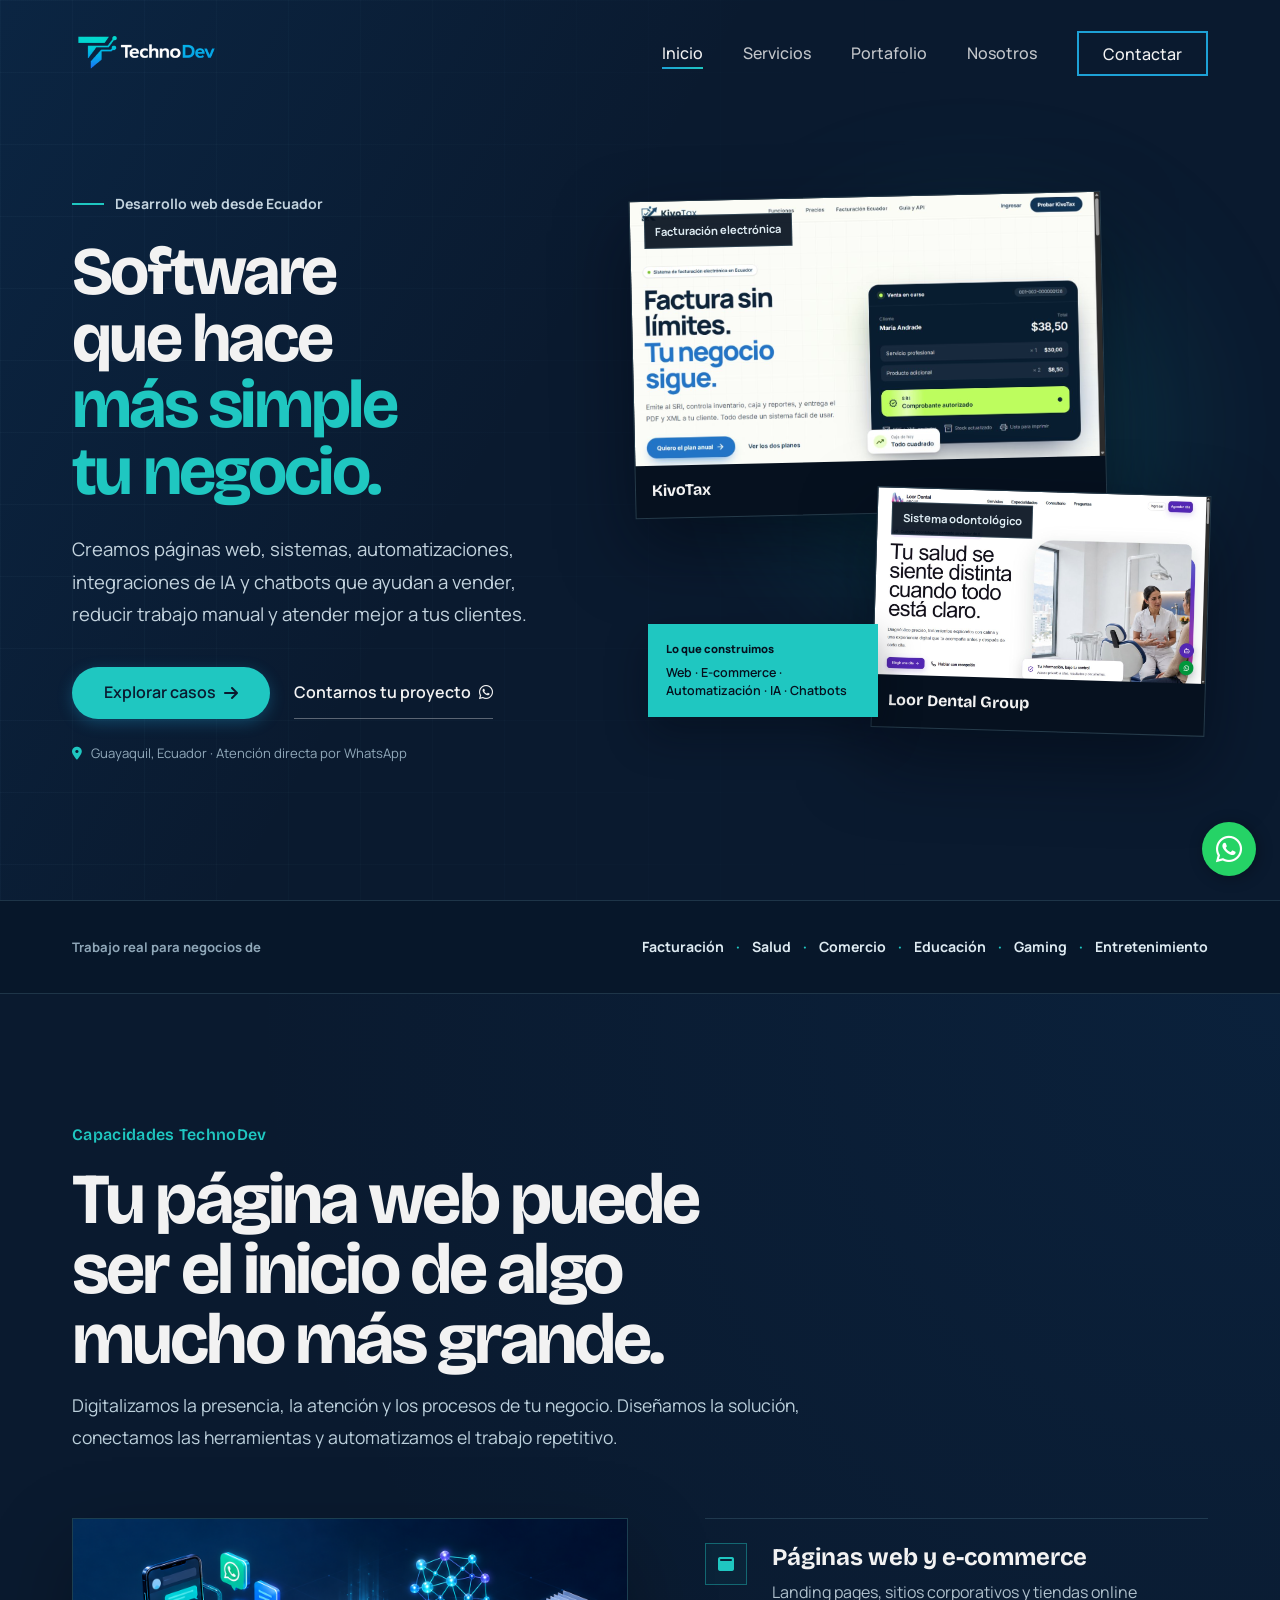
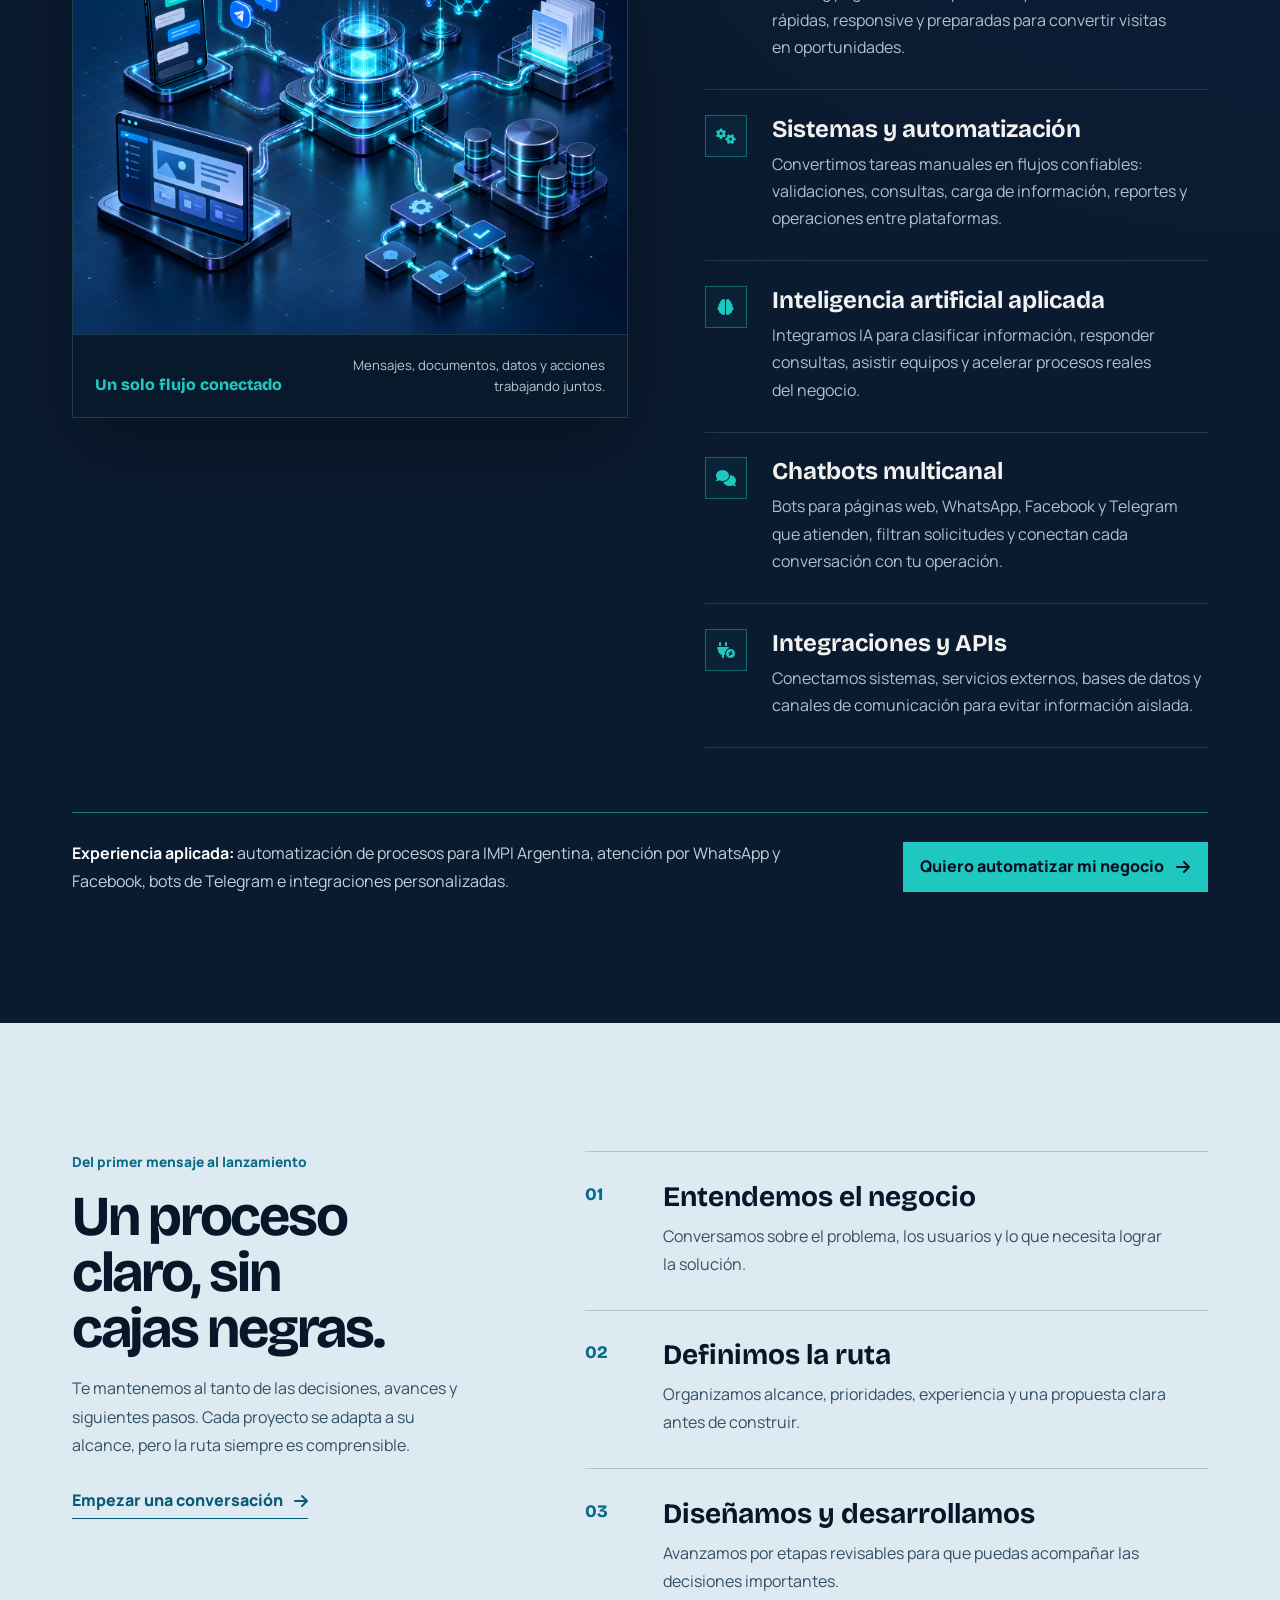
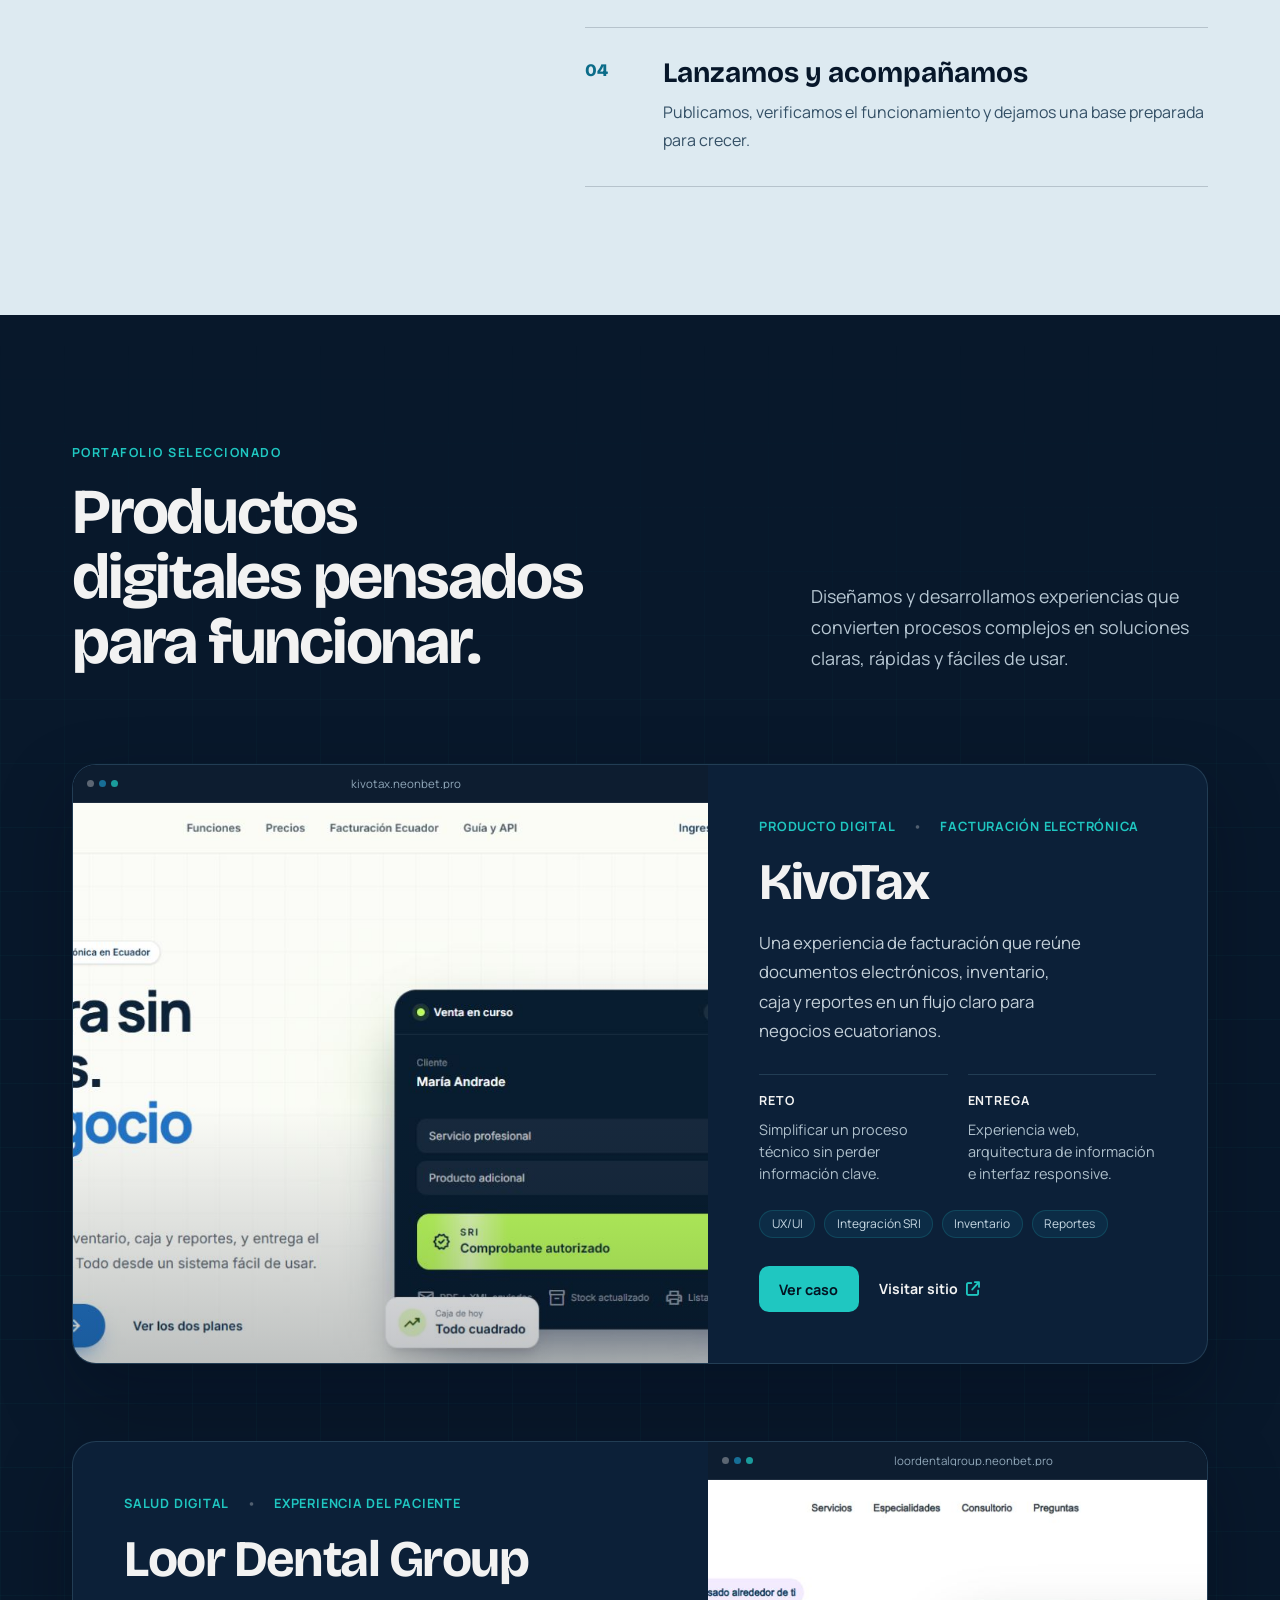
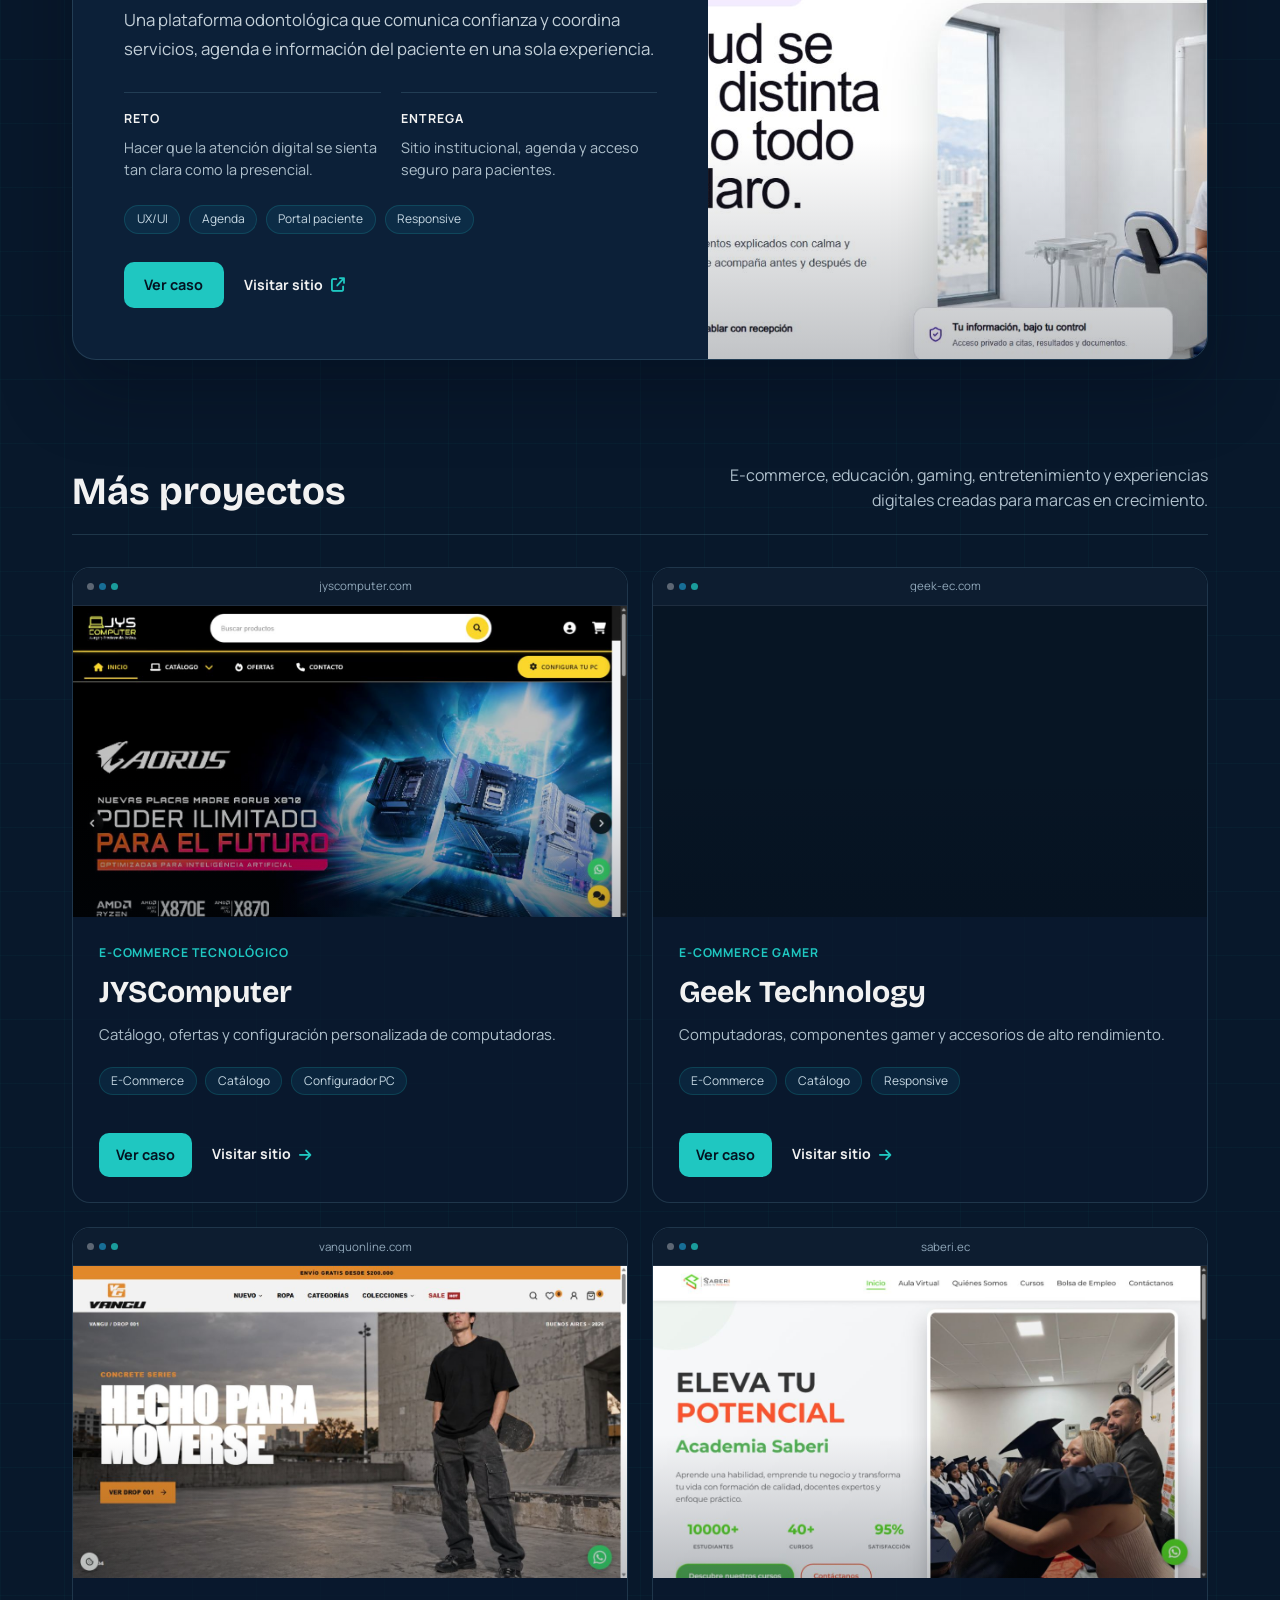
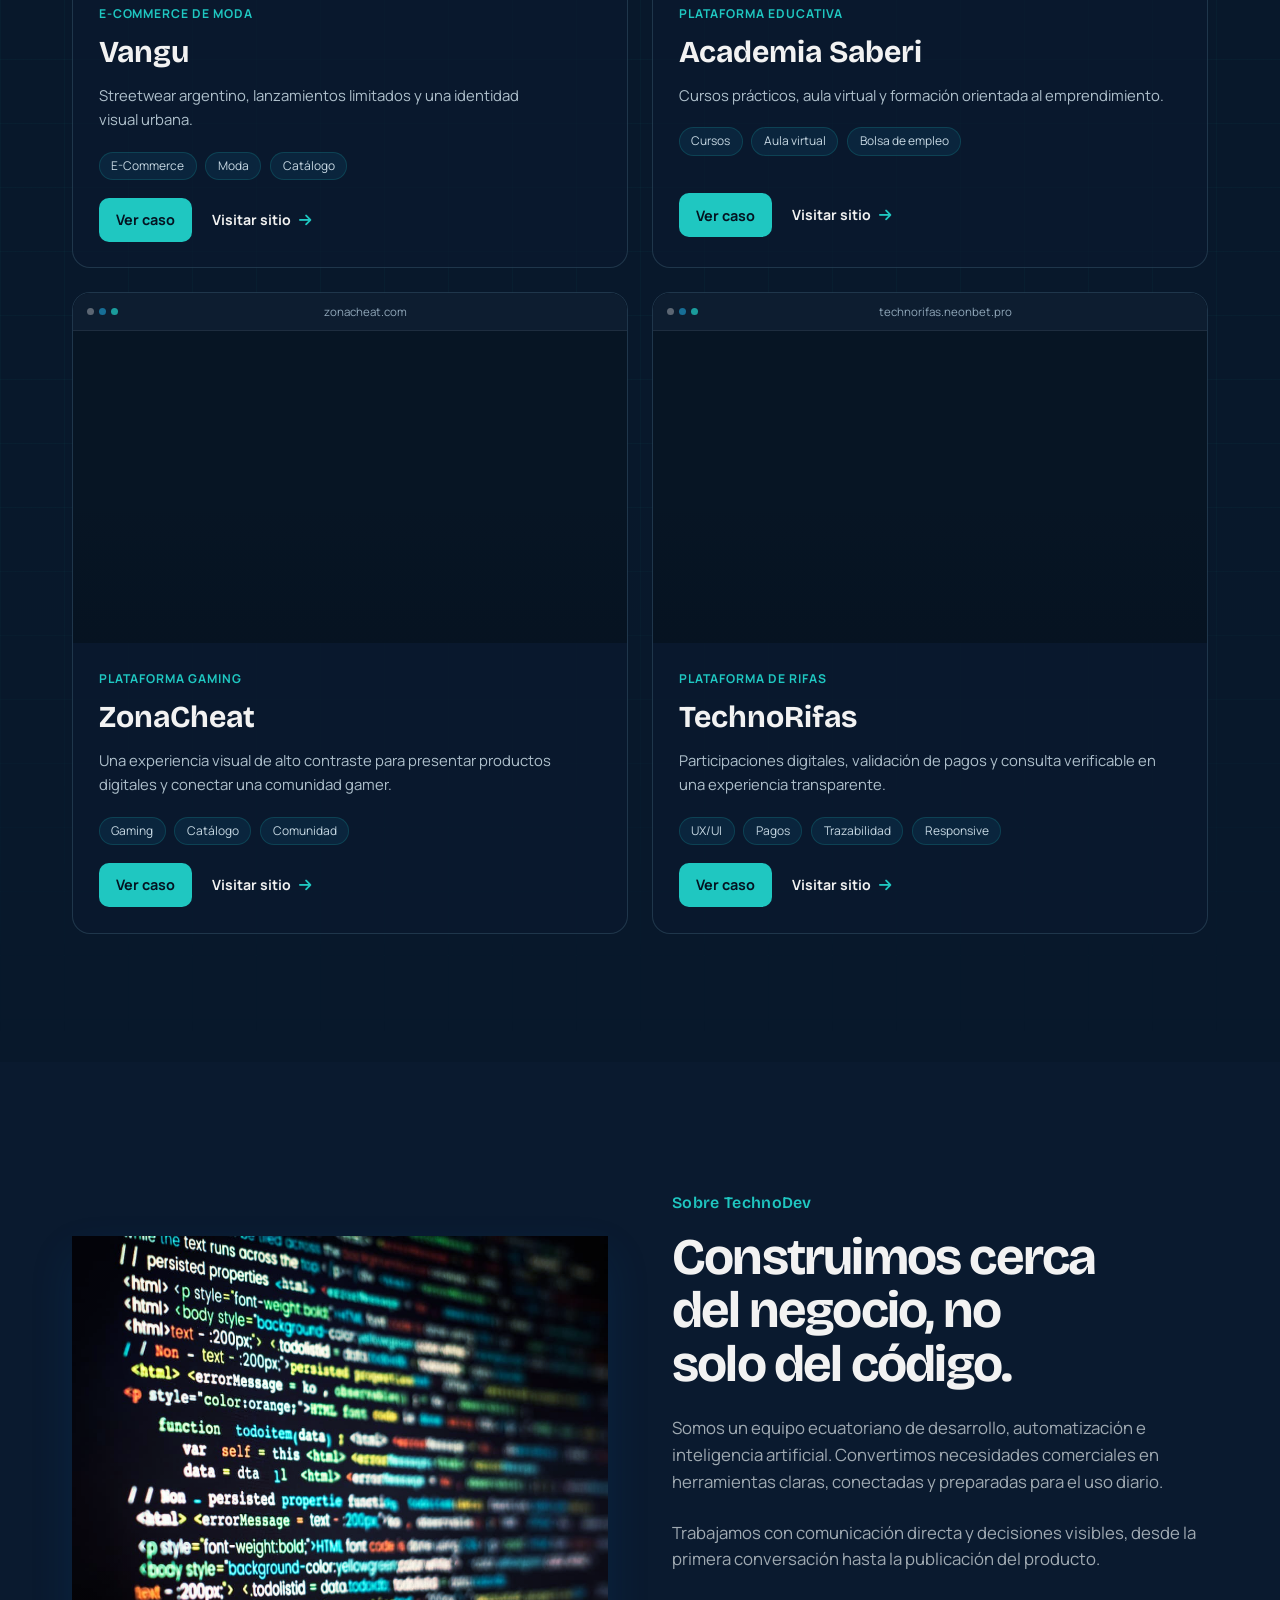
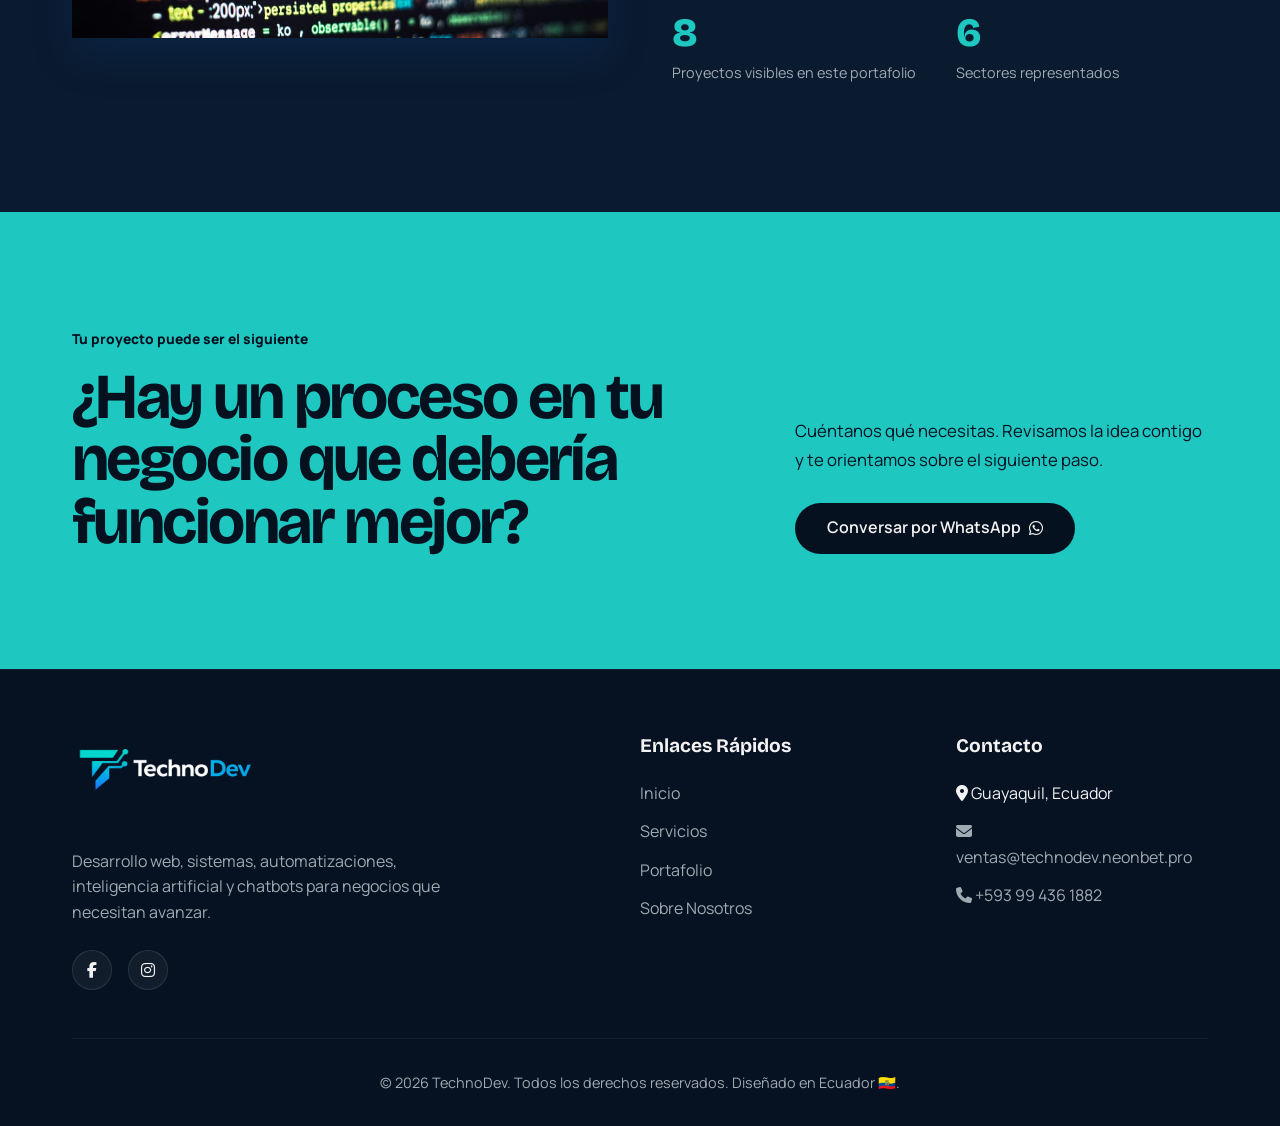
<file: index.html>
<!DOCTYPE html>
<html lang="es">

<head>
    <meta charset="UTF-8">
    <meta name="viewport" content="width=device-width, initial-scale=1.0">
    <title>TechnoDev | Sistemas web para negocios que quieren avanzar</title>
    <meta name="description"
        content="Desarrollamos páginas web, sistemas, automatizaciones, integraciones de IA y chatbots para digitalizar negocios en Ecuador y Latinoamérica.">
    <meta name="keywords"
        content="desarrollo web, automatización de procesos, inteligencia artificial, chatbots, WhatsApp, Facebook, Telegram, software, Ecuador, Guayaquil, TechnoDev, e-commerce">
    <meta name="author" content="TechnoDev">

    <!-- Canonical URL -->
    <link rel="canonical" href="https://technodev.neonbet.pro/">

    <!-- Favicon -->
    <link rel="icon" type="image/png" sizes="512x512" href="assets/favicon.png?v=2">
    <link rel="apple-touch-icon" href="assets/favicon.png?v=2">

    <!-- Open Graph (Facebook, LinkedIn, WhatsApp) -->
    <meta property="og:type" content="website">
    <meta property="og:url" content="https://technodev.neonbet.pro/">
    <meta property="og:title" content="TechnoDev | Sistemas web para negocios que quieren avanzar">
    <meta property="og:description"
        content="Creamos páginas web, sistemas, automatizaciones, integraciones de IA y chatbots para negocios que quieren avanzar.">
    <meta property="og:image" content="https://technodev.neonbet.pro/assets/logo.png">
    <meta property="og:locale" content="es_EC">
    <meta property="og:site_name" content="TechnoDev">

    <!-- Twitter Cards -->
    <meta name="twitter:card" content="summary_large_image">
    <meta name="twitter:title" content="TechnoDev | Sistemas web para negocios que quieren avanzar">
    <meta name="twitter:description"
        content="Desarrollo web, automatizaciones, IA y chatbots construidos desde Ecuador.">
    <meta name="twitter:image" content="https://technodev.neonbet.pro/assets/logo.png">

    <!-- Google Fonts -->
    <link rel="preconnect" href="https://fonts.googleapis.com">
    <link rel="preconnect" href="https://fonts.gstatic.com" crossorigin>
    <link
        href="https://fonts.googleapis.com/css2?family=Bricolage+Grotesque:opsz,wght@12..96,500;600;700;800&family=Manrope:wght@400;500;600;700&display=swap"
        rel="stylesheet">

    <!-- FontAwesome para íconos -->
    <link rel="stylesheet" href="https://cdnjs.cloudflare.com/ajax/libs/font-awesome/6.4.0/css/all.min.css">

    <!-- CSS principal -->
    <link rel="stylesheet" href="css/style.css?v=20261010-2">

    <!-- Schema.org Structured Data (JSON-LD) -->
    <script type="application/ld+json">
    {
        "@context": "https://schema.org",
        "@type": "ProfessionalService",
        "name": "TechnoDev",
        "description": "Desarrollo de páginas web, sistemas, automatizaciones, integraciones de inteligencia artificial y chatbots para negocios en Ecuador y Latinoamérica.",
        "url": "https://technodev.neonbet.pro/",
        "logo": "https://technodev.neonbet.pro/assets/logo.png",
        "image": "https://technodev.neonbet.pro/assets/logo.png",
        "telephone": "+593994361882",
        "email": "ventas@technodev.neonbet.pro",
        "address": {
            "@type": "PostalAddress",
            "addressLocality": "Guayaquil",
            "addressCountry": "EC"
        },
        "sameAs": [
            "https://www.facebook.com/profile.php?id=61592256445280",
            "https://www.instagram.com/technodev.ec/"
        ],
        "serviceType": ["Desarrollo Web", "Sistemas a Medida", "E-Commerce", "Automatización de Procesos", "Integración de Inteligencia Artificial", "Chatbots para WhatsApp, Facebook, Telegram y sitios web", "Integración de APIs"],
        "areaServed": {
            "@type": "Country",
            "name": "Ecuador"
        },
        "priceRange": "$$"
    }
    </script>
</head>

<body>
    <!-- Navbar -->
    <nav class="navbar" id="navbar">
        <div class="container nav-container">
            <a href="#" class="logo">
                <img src="assets/logo.png" alt="TechnoDev Logo">
            </a>

            <ul class="nav-links">
                <li><a href="#inicio" class="active">Inicio</a></li>
                <li><a href="#servicios">Servicios</a></li>
                <li><a href="#portafolio">Portafolio</a></li>
                <li><a href="#nosotros">Nosotros</a></li>
                <li><a href="https://wa.me/593994361882?text=Hola%2C%20quiero%20m%C3%A1s%20informaci%C3%B3n%20sobre%20sus%20servicios%20de%20desarrollo."
                        class="btn-primary-outline" target="_blank" rel="noopener noreferrer">Contactar</a></li>
            </ul>

            <div class="hamburger">
                <span class="bar"></span>
                <span class="bar"></span>
                <span class="bar"></span>
            </div>
        </div>
    </nav>

    <!-- Hero Section -->
    <section id="inicio" class="hero">
        <div class="container hero-container">
            <div class="hero-content fade-in-up">
                <div class="hero-label"><span></span> Desarrollo web desde Ecuador</div>
                <h1 class="hero-title">
                    Software que hace <span class="hero-accent">más simple tu negocio.</span>
                </h1>
                <p class="hero-description">
                    Creamos páginas web, sistemas, automatizaciones, integraciones de IA y chatbots que ayudan a vender,
                    reducir trabajo manual y atender mejor a tus clientes.
                </p>
                <div class="hero-buttons">
                    <a href="#portafolio" class="btn btn-primary">Explorar casos <i
                            class="fa-solid fa-arrow-right"></i></a>
                    <a href="https://wa.me/593994361882?text=Hola%2C%20quiero%20m%C3%A1s%20informaci%C3%B3n%20sobre%20sus%20servicios%20de%20desarrollo."
                        class="btn btn-text" target="_blank" rel="noopener noreferrer">Contarnos tu proyecto <i
                            class="fa-brands fa-whatsapp"></i></a>
                </div>
                <p class="hero-note"><i class="fa-solid fa-location-dot"></i> Guayaquil, Ecuador · Atención directa por WhatsApp</p>
            </div>

            <div class="hero-work" aria-label="Proyectos destacados de TechnoDev">
                <a href="#portafolio" class="hero-project hero-project-main" aria-label="Ver caso KivoTax">
                    <span class="hero-project-tag">Facturación electrónica</span>
                    <img src="assets/project-kivotax.png" width="1265" height="712"
                        alt="Interfaz del sistema de facturación KivoTax">
                    <strong>KivoTax</strong>
                </a>
                <a href="#portafolio" class="hero-project hero-project-secondary" aria-label="Ver caso Loor Dental Group">
                    <span class="hero-project-tag">Sistema odontológico</span>
                    <img src="assets/project-loor-dental.png" width="1265" height="712"
                        alt="Interfaz de Loor Dental Group">
                    <strong>Loor Dental Group</strong>
                </a>
                <div class="hero-delivery">
                    <span>Lo que construimos</span>
                    <p>Web · E-commerce · Automatización · IA · Chatbots</p>
                </div>
            </div>
        </div>
    </section>

    <section class="proof-band" aria-label="Experiencia visible en el portafolio">
        <div class="container proof-band-inner">
            <p>Trabajo real para negocios de</p>
            <ul>
                <li>Facturación</li>
                <li>Salud</li>
                <li>Comercio</li>
                <li>Educación</li>
                <li>Gaming</li>
                <li>Entretenimiento</li>
            </ul>
        </div>
    </section>

    <!-- Services Section -->
    <section id="servicios" class="services section-padding">
        <div class="container">
            <div class="section-header fade-in-up">
                <div class="subtitle text-gradient">Capacidades TechnoDev</div>
                <h2>Tu página web puede ser el inicio de algo mucho más grande.</h2>
                <p>Digitalizamos la presencia, la atención y los procesos de tu negocio. Diseñamos la solución, conectamos
                    las herramientas y automatizamos el trabajo repetitivo.</p>
            </div>

            <div class="services-showcase">
                <figure class="automation-visual fade-in-up" data-delay="80">
                    <img src="assets/automation-ai-visual.png?v=20261010-2" width="1456" height="1092" loading="lazy" decoding="async"
                        alt="Ilustración de un sistema que conecta chatbots, inteligencia artificial, documentos, páginas web y datos">
                    <figcaption>
                        <span>Un solo flujo conectado</span>
                        <p>Mensajes, documentos, datos y acciones trabajando juntos.</p>
                    </figcaption>
                </figure>

                <div class="service-spectrum" aria-label="Servicios tecnológicos de TechnoDev">
                    <article class="service-line fade-in-up" data-delay="100">
                        <span class="service-line-icon"><i class="fa-solid fa-window-maximize"></i></span>
                        <div><h3>Páginas web y e-commerce</h3><p>Landing pages, sitios corporativos y tiendas online rápidas, responsive y preparadas para convertir visitas en oportunidades.</p></div>
                    </article>
                    <article class="service-line fade-in-up" data-delay="150">
                        <span class="service-line-icon"><i class="fa-solid fa-gears"></i></span>
                        <div><h3>Sistemas y automatización</h3><p>Convertimos tareas manuales en flujos confiables: validaciones, consultas, carga de información, reportes y operaciones entre plataformas.</p></div>
                    </article>
                    <article class="service-line fade-in-up" data-delay="200">
                        <span class="service-line-icon"><i class="fa-solid fa-brain"></i></span>
                        <div><h3>Inteligencia artificial aplicada</h3><p>Integramos IA para clasificar información, responder consultas, asistir equipos y acelerar procesos reales del negocio.</p></div>
                    </article>
                    <article class="service-line fade-in-up" data-delay="250">
                        <span class="service-line-icon"><i class="fa-solid fa-comments"></i></span>
                        <div><h3>Chatbots multicanal</h3><p>Bots para páginas web, WhatsApp, Facebook y Telegram que atienden, filtran solicitudes y conectan cada conversación con tu operación.</p></div>
                    </article>
                    <article class="service-line fade-in-up" data-delay="300">
                        <span class="service-line-icon"><i class="fa-solid fa-plug-circle-bolt"></i></span>
                        <div><h3>Integraciones y APIs</h3><p>Conectamos sistemas, servicios externos, bases de datos y canales de comunicación para evitar información aislada.</p></div>
                    </article>
                </div>
            </div>

            <div class="automation-proof fade-in-up" data-delay="180">
                <p><strong>Experiencia aplicada:</strong> automatización de procesos para IMPI Argentina, atención por WhatsApp y Facebook, bots de Telegram e integraciones personalizadas.</p>
                <a href="https://wa.me/593994361882?text=Hola%20TechnoDev%2C%20quiero%20digitalizar%20o%20automatizar%20un%20proceso%20de%20mi%20negocio."
                    target="_blank" rel="noopener noreferrer">Quiero automatizar mi negocio <i class="fa-solid fa-arrow-right"></i></a>
            </div>
        </div>
    </section>

    <!-- Process Section -->
    <section id="proceso" class="process section-padding">
        <div class="container process-layout">
            <div class="process-intro fade-in-up">
                <p class="process-label">Del primer mensaje al lanzamiento</p>
                <h2>Un proceso claro, sin cajas negras.</h2>
                <p>Te mantenemos al tanto de las decisiones, avances y siguientes pasos. Cada proyecto se adapta a su alcance, pero la ruta siempre es comprensible.</p>
                <a href="https://wa.me/593994361882?text=Hola%2C%20quiero%20conversar%20sobre%20un%20proyecto%20digital."
                    class="process-link" target="_blank" rel="noopener noreferrer">Empezar una conversación <i class="fa-solid fa-arrow-right"></i></a>
            </div>
            <ol class="process-steps">
                <li class="fade-in-up" data-delay="80">
                    <span>01</span>
                    <div><h3>Entendemos el negocio</h3><p>Conversamos sobre el problema, los usuarios y lo que necesita lograr la solución.</p></div>
                </li>
                <li class="fade-in-up" data-delay="140">
                    <span>02</span>
                    <div><h3>Definimos la ruta</h3><p>Organizamos alcance, prioridades, experiencia y una propuesta clara antes de construir.</p></div>
                </li>
                <li class="fade-in-up" data-delay="200">
                    <span>03</span>
                    <div><h3>Diseñamos y desarrollamos</h3><p>Avanzamos por etapas revisables para que puedas acompañar las decisiones importantes.</p></div>
                </li>
                <li class="fade-in-up" data-delay="260">
                    <span>04</span>
                    <div><h3>Lanzamos y acompañamos</h3><p>Publicamos, verificamos el funcionamiento y dejamos una base preparada para crecer.</p></div>
                </li>
            </ol>
        </div>
    </section>

    <!-- Portfolio Section -->
    <section id="portafolio" class="portfolio section-padding">
        <div class="container">
            <div class="portfolio-heading fade-in-up">
                <div>
                    <span class="portfolio-kicker">Portafolio seleccionado</span>
                    <h2>Productos digitales pensados para funcionar.</h2>
                </div>
                <p>Diseñamos y desarrollamos experiencias que convierten procesos complejos en soluciones claras,
                    rápidas y fáciles de usar.</p>
            </div>

            <div class="featured-projects" aria-label="Casos destacados">
                <article class="featured-project fade-in-up" data-delay="100">
                    <a href="https://kivotax.neonbet.pro/" class="browser-frame featured-visual" target="_blank"
                        rel="noopener noreferrer" aria-label="Visitar KivoTax en una pestaña nueva">
                        <span class="browser-bar" aria-hidden="true">
                            <span class="browser-dots"><i></i><i></i><i></i></span>
                            <span class="browser-domain">kivotax.neonbet.pro</span>
                        </span>
                        <span class="project-shot">
                            <img src="assets/project-kivotax.png" width="1265" height="712" loading="lazy"
                                decoding="async" alt="Página principal del sistema de facturación KivoTax">
                            <span class="project-explore">Visitar sitio <i class="fa-solid fa-arrow-up-right-from-square"></i></span>
                        </span>
                    </a>
                    <div class="featured-content">
                        <div class="project-meta"><span>Producto digital</span><span>Facturación electrónica</span></div>
                        <h3>KivoTax</h3>
                        <p class="project-lead">Una experiencia de facturación que reúne documentos electrónicos,
                            inventario, caja y reportes en un flujo claro para negocios ecuatorianos.</p>
                        <dl class="project-proof">
                            <div><dt>Reto</dt><dd>Simplificar un proceso técnico sin perder información clave.</dd></div>
                            <div><dt>Entrega</dt><dd>Experiencia web, arquitectura de información e interfaz responsive.</dd></div>
                        </dl>
                        <ul class="project-tags" aria-label="Capacidades de KivoTax">
                            <li>UX/UI</li><li>Integración SRI</li><li>Inventario</li><li>Reportes</li>
                        </ul>
                        <div class="project-actions">
                            <button type="button" class="project-case-button" data-case-open="case-kivotax">Ver caso</button>
                            <a href="https://kivotax.neonbet.pro/" class="project-site-link" target="_blank"
                                rel="noopener noreferrer">Visitar sitio <i class="fa-solid fa-arrow-up-right-from-square"></i></a>
                        </div>
                    </div>
                </article>

                <article class="featured-project is-reversed fade-in-up" data-delay="150">
                    <a href="https://loordentalgroup.neonbet.pro/" class="browser-frame featured-visual" target="_blank"
                        rel="noopener noreferrer" aria-label="Visitar Loor Dental Group en una pestaña nueva">
                        <span class="browser-bar" aria-hidden="true">
                            <span class="browser-dots"><i></i><i></i><i></i></span>
                            <span class="browser-domain">loordentalgroup.neonbet.pro</span>
                        </span>
                        <span class="project-shot">
                            <img src="assets/project-loor-dental.png" width="1265" height="712" loading="lazy"
                                decoding="async" alt="Página principal y portal de Loor Dental Group">
                            <span class="project-explore">Visitar sitio <i class="fa-solid fa-arrow-up-right-from-square"></i></span>
                        </span>
                    </a>
                    <div class="featured-content">
                        <div class="project-meta"><span>Salud digital</span><span>Experiencia del paciente</span></div>
                        <h3>Loor Dental Group</h3>
                        <p class="project-lead">Una plataforma odontológica que comunica confianza y coordina
                            servicios, agenda e información del paciente en una sola experiencia.</p>
                        <dl class="project-proof">
                            <div><dt>Reto</dt><dd>Hacer que la atención digital se sienta tan clara como la presencial.</dd></div>
                            <div><dt>Entrega</dt><dd>Sitio institucional, agenda y acceso seguro para pacientes.</dd></div>
                        </dl>
                        <ul class="project-tags" aria-label="Capacidades de Loor Dental Group">
                            <li>UX/UI</li><li>Agenda</li><li>Portal paciente</li><li>Responsive</li>
                        </ul>
                        <div class="project-actions">
                            <button type="button" class="project-case-button" data-case-open="case-loor-dental">Ver caso</button>
                            <a href="https://loordentalgroup.neonbet.pro/" class="project-site-link" target="_blank"
                                rel="noopener noreferrer">Visitar sitio <i class="fa-solid fa-arrow-up-right-from-square"></i></a>
                        </div>
                    </div>
                </article>
            </div>

            <div class="more-projects-heading fade-in-up">
                <h3>Más proyectos</h3>
                <p>E-commerce, educación, gaming, entretenimiento y experiencias digitales creadas para marcas en crecimiento.</p>
            </div>

            <div class="portfolio-grid">
                <article class="portfolio-card fade-in-up" data-delay="100">
                    <a href="https://jyscomputer.com/" class="browser-frame compact-visual" target="_blank"
                        rel="noopener noreferrer" aria-label="Visitar JYSComputer en una pestaña nueva">
                        <span class="browser-bar" aria-hidden="true"><span class="browser-dots"><i></i><i></i><i></i></span><span class="browser-domain">jyscomputer.com</span></span>
                        <span class="project-shot"><img src="assets/project-jyscomputer.png" width="1265" height="712"
                                loading="lazy" decoding="async" alt="Tienda online JYSComputer"><span
                                class="project-explore">Explorar <i class="fa-solid fa-arrow-up-right-from-square"></i></span></span>
                    </a>
                    <div class="portfolio-info">
                        <span class="portfolio-category">E-Commerce tecnológico</span>
                        <h3>JYSComputer</h3>
                        <p>Catálogo, ofertas y configuración personalizada de computadoras.</p>
                        <ul class="project-tags"><li>E-Commerce</li><li>Catálogo</li><li>Configurador PC</li></ul>
                        <div class="project-actions">
                            <button type="button" class="project-case-button" data-case-open="case-jyscomputer">Ver caso</button>
                            <a href="https://jyscomputer.com/" class="project-site-link" target="_blank"
                                rel="noopener noreferrer">Visitar sitio <i class="fa-solid fa-arrow-right"></i></a>
                        </div>
                    </div>
                </article>

                <article class="portfolio-card fade-in-up" data-delay="150">
                    <a href="https://geek-ec.com/" class="browser-frame compact-visual" target="_blank"
                        rel="noopener noreferrer" aria-label="Visitar Geek Technology en una pestaña nueva">
                        <span class="browser-bar" aria-hidden="true"><span class="browser-dots"><i></i><i></i><i></i></span><span class="browser-domain">geek-ec.com</span></span>
                        <span class="project-shot"><img src="assets/project-geek-ec.png" width="1265" height="712"
                                loading="lazy" decoding="async" alt="Tienda online Geek Technology"><span
                                class="project-explore">Explorar <i class="fa-solid fa-arrow-up-right-from-square"></i></span></span>
                    </a>
                    <div class="portfolio-info">
                        <span class="portfolio-category">E-Commerce gamer</span>
                        <h3>Geek Technology</h3>
                        <p>Computadoras, componentes gamer y accesorios de alto rendimiento.</p>
                        <ul class="project-tags"><li>E-Commerce</li><li>Catálogo</li><li>Responsive</li></ul>
                        <div class="project-actions">
                            <button type="button" class="project-case-button" data-case-open="case-geek">Ver caso</button>
                            <a href="https://geek-ec.com/" class="project-site-link" target="_blank"
                                rel="noopener noreferrer">Visitar sitio <i class="fa-solid fa-arrow-right"></i></a>
                        </div>
                    </div>
                </article>

                <article class="portfolio-card fade-in-up" data-delay="200">
                    <a href="https://vanguonline.com/" class="browser-frame compact-visual" target="_blank"
                        rel="noopener noreferrer" aria-label="Visitar Vangu Online en una pestaña nueva">
                        <span class="browser-bar" aria-hidden="true"><span class="browser-dots"><i></i><i></i><i></i></span><span class="browser-domain">vanguonline.com</span></span>
                        <span class="project-shot"><img src="assets/project-vangu-online.png" width="1280" height="720"
                                loading="lazy" decoding="async" alt="Tienda online de streetwear Vangu"><span
                                class="project-explore">Explorar <i class="fa-solid fa-arrow-up-right-from-square"></i></span></span>
                    </a>
                    <div class="portfolio-info">
                        <span class="portfolio-category">E-Commerce de moda</span>
                        <h3>Vangu</h3>
                        <p>Streetwear argentino, lanzamientos limitados y una identidad visual urbana.</p>
                        <ul class="project-tags"><li>E-Commerce</li><li>Moda</li><li>Catálogo</li></ul>
                        <div class="project-actions">
                            <button type="button" class="project-case-button" data-case-open="case-vangu">Ver caso</button>
                            <a href="https://vanguonline.com/" class="project-site-link" target="_blank"
                                rel="noopener noreferrer">Visitar sitio <i class="fa-solid fa-arrow-right"></i></a>
                        </div>
                    </div>
                </article>

                <article class="portfolio-card fade-in-up" data-delay="250">
                    <a href="https://www.saberi.ec/" class="browser-frame compact-visual" target="_blank"
                        rel="noopener noreferrer" aria-label="Visitar Academia Saberi en una pestaña nueva">
                        <span class="browser-bar" aria-hidden="true"><span class="browser-dots"><i></i><i></i><i></i></span><span class="browser-domain">saberi.ec</span></span>
                        <span class="project-shot"><img src="assets/project-saberi.png" width="1265" height="712"
                                loading="lazy" decoding="async" alt="Plataforma educativa Academia Saberi"><span
                                class="project-explore">Explorar <i class="fa-solid fa-arrow-up-right-from-square"></i></span></span>
                    </a>
                    <div class="portfolio-info">
                        <span class="portfolio-category">Plataforma educativa</span>
                        <h3>Academia Saberi</h3>
                        <p>Cursos prácticos, aula virtual y formación orientada al emprendimiento.</p>
                        <ul class="project-tags"><li>Cursos</li><li>Aula virtual</li><li>Bolsa de empleo</li></ul>
                        <div class="project-actions">
                            <button type="button" class="project-case-button" data-case-open="case-saberi">Ver caso</button>
                            <a href="https://www.saberi.ec/" class="project-site-link" target="_blank"
                                rel="noopener noreferrer">Visitar sitio <i class="fa-solid fa-arrow-right"></i></a>
                        </div>
                    </div>
                </article>

                <article class="portfolio-card fade-in-up" data-delay="300">
                    <a href="https://zonacheat.com/" class="browser-frame compact-visual" target="_blank"
                        rel="noopener noreferrer" aria-label="Visitar ZonaCheat en una pestaña nueva">
                        <span class="browser-bar" aria-hidden="true"><span class="browser-dots"><i></i><i></i><i></i></span><span class="browser-domain">zonacheat.com</span></span>
                        <span class="project-shot"><img src="assets/project-zonacheat.jpg" width="1253" height="705"
                                loading="lazy" decoding="async" alt="Página principal de ZonaCheat"><span
                                class="project-explore">Explorar <i class="fa-solid fa-arrow-up-right-from-square"></i></span></span>
                    </a>
                    <div class="portfolio-info">
                        <span class="portfolio-category">Plataforma gaming</span>
                        <h3>ZonaCheat</h3>
                        <p>Una experiencia visual de alto contraste para presentar productos digitales y conectar una comunidad gamer.</p>
                        <ul class="project-tags"><li>Gaming</li><li>Catálogo</li><li>Comunidad</li></ul>
                        <div class="project-actions">
                            <button type="button" class="project-case-button" data-case-open="case-zonacheat">Ver caso</button>
                            <a href="https://zonacheat.com/" class="project-site-link" target="_blank"
                                rel="noopener noreferrer">Visitar sitio <i class="fa-solid fa-arrow-right"></i></a>
                        </div>
                    </div>
                </article>

                <article class="portfolio-card fade-in-up" data-delay="350">
                    <a href="https://technorifas.neonbet.pro/" class="browser-frame compact-visual" target="_blank"
                        rel="noopener noreferrer" aria-label="Visitar TechnoRifas en una pestaña nueva">
                        <span class="browser-bar" aria-hidden="true"><span class="browser-dots"><i></i><i></i><i></i></span><span class="browser-domain">technorifas.neonbet.pro</span></span>
                        <span class="project-shot"><img src="assets/project-technorifas.png" width="1905" height="1072"
                                loading="lazy" decoding="async" alt="Página principal de TechnoRifas"><span
                                class="project-explore">Explorar <i class="fa-solid fa-arrow-up-right-from-square"></i></span></span>
                    </a>
                    <div class="portfolio-info">
                        <span class="portfolio-category">Plataforma de rifas</span>
                        <h3>TechnoRifas</h3>
                        <p>Participaciones digitales, validación de pagos y consulta verificable en una experiencia transparente.</p>
                        <ul class="project-tags"><li>UX/UI</li><li>Pagos</li><li>Trazabilidad</li><li>Responsive</li></ul>
                        <div class="project-actions">
                            <button type="button" class="project-case-button" data-case-open="case-technorifas">Ver caso</button>
                            <a href="https://technorifas.neonbet.pro/" class="project-site-link" target="_blank"
                                rel="noopener noreferrer">Visitar sitio <i class="fa-solid fa-arrow-right"></i></a>
                        </div>
                    </div>
                </article>
            </div>
        </div>
    </section>

    <dialog class="case-dialog" id="case-kivotax" aria-labelledby="case-kivotax-title">
        <button type="button" class="case-dialog-close" data-case-close aria-label="Cerrar caso de KivoTax"><i class="fa-solid fa-xmark"></i></button>
        <div class="case-dialog-layout">
            <div class="case-collage" data-case-collage aria-label="Vistas de KivoTax">
                <figure class="case-collage-item"><img data-collage-src="assets/project-kivotax.png" alt="Página principal de KivoTax"><figcaption>Presentación del producto</figcaption></figure>
                <figure class="case-collage-item"><img data-collage-src="assets/gallery/kivotax-features.png" alt="Módulos y funciones de KivoTax"><figcaption>Funciones del sistema</figcaption></figure>
                <figure class="case-collage-item"><img data-collage-src="assets/gallery/kivotax-pricing.png" alt="Planes de KivoTax"><figcaption>Planes y precios</figcaption></figure>
            </div>
            <div class="case-dialog-content">
                <span class="portfolio-category">Sistema de facturación electrónica</span>
                <h2 id="case-kivotax-title">KivoTax</h2>
                <p class="case-summary">Una solución digital para que negocios ecuatorianos puedan presentar y gestionar su operación con menos fricción.</p>
                <div class="case-detail"><h3>El reto</h3><p>Traducir facturación, inventario, caja y reportes a una experiencia comprensible sin ocultar las capacidades del sistema.</p></div>
                <div class="case-detail"><h3>La solución</h3><p>Organizamos la propuesta, las funciones y los accesos en una interfaz responsive con una ruta clara desde la información hasta el uso del producto.</p></div>
                <div class="case-detail"><h3>Resultado entregado</h3><p>Un punto digital coherente para presentar el servicio, explicar sus módulos y facilitar el acceso al sistema.</p></div>
                <a href="https://kivotax.neonbet.pro/" class="project-case-button" target="_blank" rel="noopener noreferrer">Visitar KivoTax <i class="fa-solid fa-arrow-up-right-from-square"></i></a>
            </div>
        </div>
    </dialog>

    <dialog class="case-dialog" id="case-loor-dental" aria-labelledby="case-loor-title">
        <button type="button" class="case-dialog-close" data-case-close aria-label="Cerrar caso de Loor Dental Group"><i class="fa-solid fa-xmark"></i></button>
        <div class="case-dialog-layout">
            <div class="case-collage" data-case-collage aria-label="Vistas de Loor Dental Group">
                <figure class="case-collage-item"><img data-collage-src="assets/project-loor-dental.png" alt="Página principal de Loor Dental Group"><figcaption>Experiencia principal</figcaption></figure>
                <figure class="case-collage-item"><img data-collage-src="assets/gallery/loor-services.png" alt="Servicios de Loor Dental Group"><figcaption>Servicios odontológicos</figcaption></figure>
                <figure class="case-collage-item"><img data-collage-src="assets/gallery/loor-booking.png" alt="Agenda digital de Loor Dental Group"><figcaption>Agenda de citas</figcaption></figure>
            </div>
            <div class="case-dialog-content">
                <span class="portfolio-category">Experiencia digital odontológica</span>
                <h2 id="case-loor-title">Loor Dental Group</h2>
                <p class="case-summary">Una experiencia cercana y ordenada para conectar la atención clínica con las necesidades digitales del paciente.</p>
                <div class="case-detail"><h3>El reto</h3><p>Comunicar confianza, explicar los servicios y reducir la distancia entre la consulta inicial y la atención odontológica.</p></div>
                <div class="case-detail"><h3>La solución</h3><p>Diseñamos una experiencia que integra presentación institucional, agenda y acceso seguro a información del paciente.</p></div>
                <div class="case-detail"><h3>Resultado entregado</h3><p>Un punto de contacto digital claro para informarse, solicitar atención y mantener organizada la relación con la clínica.</p></div>
                <a href="https://loordentalgroup.neonbet.pro/" class="project-case-button" target="_blank" rel="noopener noreferrer">Visitar Loor Dental Group <i class="fa-solid fa-arrow-up-right-from-square"></i></a>
            </div>
        </div>
    </dialog>

    <dialog class="case-dialog" id="case-jyscomputer" aria-labelledby="case-jys-title">
        <button type="button" class="case-dialog-close" data-case-close aria-label="Cerrar caso de JYSComputer"><i class="fa-solid fa-xmark"></i></button>
        <div class="case-dialog-layout">
            <div class="case-collage" data-case-collage aria-label="Vistas de JYSComputer">
                <figure class="case-collage-item"><img data-collage-src="assets/project-jyscomputer.png" alt="Página principal de JYSComputer"><figcaption>Inicio y ofertas</figcaption></figure>
                <figure class="case-collage-item"><img data-collage-src="assets/gallery/jys-catalog.png" alt="Catálogo de JYSComputer"><figcaption>Catálogo de productos</figcaption></figure>
                <figure class="case-collage-item"><img data-collage-src="assets/gallery/jys-configurator.png" alt="Configurador de computadoras de JYSComputer"><figcaption>Configurador de PC</figcaption></figure>
            </div>
            <div class="case-dialog-content"><span class="portfolio-category">E-Commerce tecnológico</span><h2 id="case-jys-title">JYSComputer</h2><p class="case-summary">Una tienda digital creada para explorar tecnología, comparar opciones y armar una computadora a medida.</p><div class="case-detail"><h3>El reto</h3><p>Organizar un catálogo técnico amplio sin volver compleja la búsqueda para el comprador.</p></div><div class="case-detail"><h3>La solución</h3><p>Combinamos navegación por categorías, ofertas visibles y un configurador guiado de PC.</p></div><div class="case-detail"><h3>Resultado entregado</h3><p>Una experiencia de compra directa, responsive y preparada para convertir interés en pedidos.</p></div><a href="https://jyscomputer.com/" class="project-case-button" target="_blank" rel="noopener noreferrer">Visitar JYSComputer <i class="fa-solid fa-arrow-up-right-from-square"></i></a></div>
        </div>
    </dialog>

    <dialog class="case-dialog" id="case-geek" aria-labelledby="case-geek-title">
        <button type="button" class="case-dialog-close" data-case-close aria-label="Cerrar caso de Geek Technology"><i class="fa-solid fa-xmark"></i></button>
        <div class="case-dialog-layout">
            <div class="case-collage" data-case-collage aria-label="Vistas de Geek Technology">
                <figure class="case-collage-item"><img data-collage-src="assets/project-geek-ec.png" alt="Página principal de Geek Technology"><figcaption>Inicio comercial</figcaption></figure>
                <figure class="case-collage-item"><img data-collage-src="assets/gallery/geek-store.png" alt="Tienda de Geek Technology"><figcaption>Catálogo gamer</figcaption></figure>
                <figure class="case-collage-item"><img data-collage-src="assets/gallery/geek-product.png" alt="Detalle de producto de Geek Technology"><figcaption>Detalle de producto</figcaption></figure>
            </div>
            <div class="case-dialog-content"><span class="portfolio-category">E-Commerce gamer</span><h2 id="case-geek-title">Geek Technology</h2><p class="case-summary">Una tienda especializada que acerca componentes, equipos y accesorios gamer con una experiencia visual consistente.</p><div class="case-detail"><h3>El reto</h3><p>Presentar variedad y especificaciones técnicas manteniendo una compra ágil.</p></div><div class="case-detail"><h3>La solución</h3><p>Diseñamos categorías claras, vitrinas de producto y fichas enfocadas en la decisión de compra.</p></div><div class="case-detail"><h3>Resultado entregado</h3><p>Un e-commerce responsive alineado con la identidad de una audiencia tecnológica.</p></div><a href="https://geek-ec.com/" class="project-case-button" target="_blank" rel="noopener noreferrer">Visitar Geek Technology <i class="fa-solid fa-arrow-up-right-from-square"></i></a></div>
        </div>
    </dialog>

    <dialog class="case-dialog" id="case-vangu" aria-labelledby="case-vangu-title">
        <button type="button" class="case-dialog-close" data-case-close aria-label="Cerrar caso de Vangu"><i class="fa-solid fa-xmark"></i></button>
        <div class="case-dialog-layout">
            <div class="case-collage" data-case-collage aria-label="Vistas de Vangu">
                <figure class="case-collage-item"><img data-collage-src="assets/project-vangu-online.png" alt="Página principal de Vangu"><figcaption>Identidad y nuevo drop</figcaption></figure>
                <figure class="case-collage-item"><img data-collage-src="assets/gallery/vangu-catalog.png" alt="Catálogo de ropa de Vangu"><figcaption>Catálogo de colección</figcaption></figure>
                <figure class="case-collage-item"><img data-collage-src="assets/gallery/vangu-product.png" alt="Detalle de prenda en Vangu"><figcaption>Detalle de producto</figcaption></figure>
            </div>
            <div class="case-dialog-content"><span class="portfolio-category">E-Commerce de moda</span><h2 id="case-vangu-title">Vangu</h2><p class="case-summary">Una experiencia de streetwear donde la identidad de marca acompaña cada paso, desde el drop hasta la prenda.</p><div class="case-detail"><h3>El reto</h3><p>Transmitir una estética urbana fuerte sin restar claridad al recorrido de compra.</p></div><div class="case-detail"><h3>La solución</h3><p>Construimos una narrativa visual editorial, catálogo por colección y fichas de producto directas.</p></div><div class="case-detail"><h3>Resultado entregado</h3><p>Una tienda de moda reconocible, rápida y consistente en móvil y escritorio.</p></div><a href="https://vanguonline.com/" class="project-case-button" target="_blank" rel="noopener noreferrer">Visitar Vangu <i class="fa-solid fa-arrow-up-right-from-square"></i></a></div>
        </div>
    </dialog>

    <dialog class="case-dialog" id="case-saberi" aria-labelledby="case-saberi-title">
        <button type="button" class="case-dialog-close" data-case-close aria-label="Cerrar caso de Academia Saberi"><i class="fa-solid fa-xmark"></i></button>
        <div class="case-dialog-layout">
            <div class="case-collage" data-case-collage aria-label="Vistas de Academia Saberi">
                <figure class="case-collage-item"><img data-collage-src="assets/project-saberi.png" alt="Página principal de Academia Saberi"><figcaption>Propuesta educativa</figcaption></figure>
                <figure class="case-collage-item"><img data-collage-src="assets/gallery/saberi-courses.png" alt="Cursos de Academia Saberi"><figcaption>Oferta de cursos</figcaption></figure>
                <figure class="case-collage-item"><img data-collage-src="assets/gallery/saberi-jobs.png" alt="Bolsa de empleo de Academia Saberi"><figcaption>Bolsa de empleo</figcaption></figure>
            </div>
            <div class="case-dialog-content"><span class="portfolio-category">Plataforma educativa</span><h2 id="case-saberi-title">Academia Saberi</h2><p class="case-summary">Un ecosistema de formación que conecta cursos prácticos, aula virtual y oportunidades laborales.</p><div class="case-detail"><h3>El reto</h3><p>Ordenar una propuesta educativa amplia y guiar a cada persona hacia su siguiente paso.</p></div><div class="case-detail"><h3>La solución</h3><p>Definimos rutas claras para descubrir cursos, acceder al aula y explorar oportunidades.</p></div><div class="case-detail"><h3>Resultado entregado</h3><p>Una plataforma accesible que comunica propósito y facilita el crecimiento profesional.</p></div><a href="https://www.saberi.ec/" class="project-case-button" target="_blank" rel="noopener noreferrer">Visitar Academia Saberi <i class="fa-solid fa-arrow-up-right-from-square"></i></a></div>
        </div>
    </dialog>

    <dialog class="case-dialog" id="case-zonacheat" aria-labelledby="case-zonacheat-title">
        <button type="button" class="case-dialog-close" data-case-close aria-label="Cerrar caso de ZonaCheat"><i class="fa-solid fa-xmark"></i></button>
        <div class="case-dialog-layout">
            <div class="case-collage" data-case-collage aria-label="Vistas de ZonaCheat">
                <figure class="case-collage-item"><img data-collage-src="assets/project-zonacheat.jpg" alt="Página principal de ZonaCheat"><figcaption>Identidad y propuesta principal</figcaption></figure>
                <figure class="case-collage-item"><img data-collage-src="assets/gallery/zonacheat-products.jpg" alt="Catálogo de productos de ZonaCheat"><figcaption>Catálogo de productos</figcaption></figure>
                <figure class="case-collage-item"><img data-collage-src="assets/gallery/zonacheat-contact.jpg" alt="Canales de contacto y comunidad de ZonaCheat"><figcaption>Comunidad y contacto</figcaption></figure>
            </div>
            <div class="case-dialog-content"><span class="portfolio-category">Plataforma gaming</span><h2 id="case-zonacheat-title">ZonaCheat</h2><p class="case-summary">Una presencia digital de alto impacto que reúne identidad, catálogo y comunidad en una experiencia coherente.</p><div class="case-detail"><h3>El reto</h3><p>Presentar una oferta especializada para una audiencia gamer manteniendo una navegación directa y una identidad reconocible.</p></div><div class="case-detail"><h3>La solución</h3><p>Organizamos la experiencia alrededor de una portada visual, un catálogo enfocado y accesos claros hacia los canales de comunidad y contacto.</p></div><div class="case-detail"><h3>Resultado entregado</h3><p>Un sitio responsive que conecta la propuesta, los productos y la comunidad con una estética consistente.</p></div><a href="https://zonacheat.com/" class="project-case-button" target="_blank" rel="noopener noreferrer">Visitar ZonaCheat <i class="fa-solid fa-arrow-up-right-from-square"></i></a></div>
        </div>
    </dialog>

    <dialog class="case-dialog" id="case-technorifas" aria-labelledby="case-technorifas-title">
        <button type="button" class="case-dialog-close" data-case-close aria-label="Cerrar caso de TechnoRifas"><i class="fa-solid fa-xmark"></i></button>
        <div class="case-dialog-layout">
            <div class="case-collage" data-case-collage aria-label="Vistas de TechnoRifas">
                <figure class="case-collage-item"><img data-collage-src="assets/project-technorifas.png" alt="Página principal de TechnoRifas"><figcaption>Premio y propuesta principal</figcaption></figure>
                <figure class="case-collage-item"><img data-collage-src="assets/gallery/technorifas-combos.png" alt="Combos de participación en TechnoRifas"><figcaption>Selección de participaciones</figcaption></figure>
                <figure class="case-collage-item"><img data-collage-src="assets/gallery/technorifas-transparency.png" alt="Consulta y trazabilidad de TechnoRifas"><figcaption>Transparencia y consulta</figcaption></figure>
            </div>
            <div class="case-dialog-content"><span class="portfolio-category">Plataforma de rifas</span><h2 id="case-technorifas-title">TechnoRifas</h2><p class="case-summary">Una plataforma ecuatoriana para participar en rifas con información clara, compra organizada y resultados verificables.</p><div class="case-detail"><h3>El reto</h3><p>Transformar un proceso que depende de confianza en una experiencia digital fácil de entender, rastrear y comprobar.</p></div><div class="case-detail"><h3>La solución</h3><p>Diseñamos el recorrido desde la elección de combos hasta el registro del pago, la asignación de números y la consulta privada de cada participación.</p></div><div class="case-detail"><h3>Resultado entregado</h3><p>Un sitio responsive con flujo de participación, validación de pagos, números únicos, consulta y trazabilidad.</p></div><a href="https://technorifas.neonbet.pro/" class="project-case-button" target="_blank" rel="noopener noreferrer">Visitar TechnoRifas <i class="fa-solid fa-arrow-up-right-from-square"></i></a></div>
        </div>
    </dialog>

    <!-- About Section -->
    <section id="nosotros" class="about section-padding">
        <div class="container">
            <div class="about-content">
                <div class="about-image fade-in-up">
                    <img src="assets/sobre.jpg"
                        alt="Equipo de TechnoDev trabajando en desarrollo de software en Guayaquil, Ecuador">
                </div>

                <div class="about-text fade-in-up" data-delay="200">
                    <div class="subtitle">Sobre TechnoDev</div>
                    <h3>Construimos cerca del negocio, no solo del código.</h3>
                    <p>Somos un equipo ecuatoriano de desarrollo, automatización e inteligencia artificial. Convertimos
                        necesidades comerciales en herramientas claras, conectadas y preparadas para el uso diario.</p>
                    <p>Trabajamos con comunicación directa y decisiones visibles, desde la primera conversación hasta
                        la publicación del producto.</p>

                    <div class="about-stats">
                        <div class="stat-item">
                            <span class="stat-number">8</span>
                            <span class="stat-label">Proyectos visibles en este portafolio</span>
                        </div>
                        <div class="stat-item">
                            <span class="stat-number">6</span>
                            <span class="stat-label">Sectores representados</span>
                        </div>
                    </div>
                </div>
            </div>
        </div>
    </section>

    <!-- Closing CTA -->
    <section class="closing-cta" aria-labelledby="closing-cta-title">
        <div class="container">
            <div class="closing-cta-inner fade-in-up">
                <div>
                    <p class="closing-cta-label">Tu proyecto puede ser el siguiente</p>
                    <h2 id="closing-cta-title">¿Hay un proceso en tu negocio que debería funcionar mejor?</h2>
                </div>
                <div class="closing-cta-action">
                    <p>Cuéntanos qué necesitas. Revisamos la idea contigo y te orientamos sobre el siguiente paso.</p>
                    <a href="https://wa.me/593994361882?text=Hola%20TechnoDev%2C%20quiero%20conversar%20sobre%20un%20proyecto%20digital."
                        class="btn btn-primary" target="_blank" rel="noopener noreferrer">Conversar por WhatsApp <i class="fa-brands fa-whatsapp"></i></a>
                </div>
            </div>
        </div>
    </section>

    <!-- Footer / Contact -->
    <footer id="contacto" class="footer">
        <div class="container">
            <div class="footer-top">
                <div class="footer-about">
                    <a href="#" class="logo">
                        <img src="assets/logo.png" alt="TechnoDev Logo">
                    </a>
                    <p>Desarrollo web, sistemas, automatizaciones, inteligencia artificial y chatbots para negocios que necesitan avanzar.</p>
                    <div class="social-links">
                        <a href="https://www.facebook.com/profile.php?id=61592256445280" target="_blank"
                            rel="noopener noreferrer" aria-label="Facebook"><i class="fa-brands fa-facebook-f"></i></a>
                        <a href="https://www.instagram.com/technodev.ec/" target="_blank"
                            rel="noopener noreferrer" aria-label="Instagram"><i
                                class="fa-brands fa-instagram"></i></a>
                    </div>
                </div>

                <div class="footer-links">
                    <h4>Enlaces Rápidos</h4>
                    <ul>
                        <li><a href="#inicio">Inicio</a></li>
                        <li><a href="#servicios">Servicios</a></li>
                        <li><a href="#portafolio">Portafolio</a></li>
                        <li><a href="#nosotros">Sobre Nosotros</a></li>
                    </ul>
                </div>

                <div class="footer-links">
                    <h4>Contacto</h4>
                    <ul>
                        <li><i class="fa-solid fa-location-dot"></i> Guayaquil, Ecuador</li>
                        <li><a href="mailto:ventas@technodev.neonbet.pro"><i class="fa-solid fa-envelope"></i>
                                ventas@technodev.neonbet.pro</a></li>
                        <li><a href="tel:+593994361882"><i class="fa-solid fa-phone"></i> +593 99 436 1882</a></li>
                    </ul>
                </div>
            </div>

            <div class="footer-bottom">
                <p>&copy; 2026 TechnoDev. Todos los derechos reservados. Diseñado en Ecuador 🇪🇨.</p>
            </div>
        </div>
    </footer>

    <!-- Contacto rápido -->
    <a href="https://wa.me/593994361882" class="whatsapp-float" target="_blank" rel="noopener noreferrer"
        aria-label="Contactar a TechnoDev por WhatsApp">
        <i class="fa-brands fa-whatsapp"></i>
    </a>

    <!-- JS principal -->
    <script src="js/main.js?v=20261010-2"></script>
</body>

</html>
</file>
<file: css/style.css>
/* =========================================
   VARIABLES & DESIGN TOKENS
   ========================================= */
:root {
    /* Paleta Principal proporcionada */
    --color-primary: #1DA1D6;
    /* Azul principal (Degradado medio, Tecnología) */
    --color-secondary: #0F5FA8;
    /* Azul profundo (Estabilidad, Profesionalismo) */
    --color-accent: #1FC7C1;
    /* Turquesa / Cian tecnológico (Dinámico) */
    --color-text-light: #F2F2F2;
    /* Blanco suave (Limpieza, minimalismo) */
    --color-bg-dark: #0A1A2F;
    /* Azul oscuro fondo (Elegancia, profundidad) */

    /* Variables derivadas y de utilidad */
    --color-bg-lighter: rgba(29, 161, 214, 0.05);
    /* Fondo para secciones alternadas */
    --color-glass-bg: rgba(10, 26, 47, 0.7);
    /* Fondo glassmorphism oscuro */
    --color-glass-border: rgba(31, 199, 193, 0.2);
    /* Borde para glassmorphism */
    --color-text-muted: #A0AAB2;
    /* Texto secundario para contraste */
    --color-surface: #0C2038;
    --color-surface-raised: #102945;
    --color-stroke: rgba(151, 210, 229, 0.16);

    /* Gradientes */
    --gradient-primary: linear-gradient(135deg, var(--color-primary), var(--color-accent));
    --gradient-logo: linear-gradient(to bottom, var(--color-accent), var(--color-primary), var(--color-secondary));
    --gradient-dark: linear-gradient(180deg, var(--color-bg-dark) 0%, #061121 100%);

    /* Tipografía */
    --font-primary: 'Manrope', sans-serif;
    /* Para cuerpo de texto */
    --font-heading: 'Bricolage Grotesque', sans-serif;
    /* Para encabezados y logo */

    /* Sombras */
    --shadow-sm: 0 4px 6px rgba(0, 0, 0, 0.1);
    --shadow-md: 0 10px 20px rgba(0, 0, 0, 0.2);
    --shadow-lg: 0 20px 40px rgba(15, 95, 168, 0.15);
    --shadow-glow: 0 0 20px rgba(31, 199, 193, 0.4);

    /* Espaciado */
    --spacing-sm: 0.5rem;
    --spacing-md: 1rem;
    --spacing-lg: 2rem;
    --spacing-xl: 4rem;
    --spacing-xxl: 8rem;

    /* Transiciones */
    --transition-fast: 0.2s ease;
    --transition-normal: 0.3s cubic-bezier(0.25, 0.8, 0.25, 1);
    --transition-slow: 0.5s cubic-bezier(0.16, 1, 0.3, 1);

    /* Capas */
    --z-nav: 100;
    --z-floating: 120;
    --z-modal: 200;
}

/* =========================================
   RESET & GLOBAL STYLES
   ========================================= */
* {
    margin: 0;
    padding: 0;
    box-sizing: border-box;
}

html {
    scroll-behavior: smooth;
    font-size: 16px;
}

body {
    font-family: var(--font-primary);
    background-color: var(--color-bg-dark);
    color: var(--color-text-light);
    line-height: 1.6;
    overflow-x: hidden;
    -webkit-font-smoothing: antialiased;
    -moz-osx-font-smoothing: grayscale;
}

body.dialog-open {
    overflow: hidden;
}

:focus-visible {
    outline: 3px solid var(--color-accent);
    outline-offset: 4px;
}

h1,
h2,
h3,
h4,
h5,
h6 {
    font-family: var(--font-heading);
    font-weight: 700;
    line-height: 1.2;
    margin-bottom: var(--spacing-md);
}

a {
    text-decoration: none;
    color: inherit;
    transition: var(--transition-normal);
}

ul {
    list-style: none;
}

img {
    max-width: 100%;
    height: auto;
    display: block;
}

.container {
    width: 100%;
    max-width: 1200px;
    margin: 0 auto;
    padding: 0 var(--spacing-lg);
}

/* Typography Utilities */
.text-gradient {
    color: var(--color-accent);
    display: inline-block;
}

/* =========================================
   COMPONENTS
   ========================================= */

/* Buttons */
.btn {
    display: inline-flex;
    align-items: center;
    justify-content: center;
    padding: 0.8rem 2rem;
    border-radius: 50px;
    font-family: var(--font-primary);
    font-weight: 600;
    font-size: 1rem;
    cursor: pointer;
    transition: var(--transition-normal);
    gap: 0.5rem;
    border: none;
    outline: none;
}

.btn-primary {
    background: var(--color-accent);
    color: var(--color-bg-dark);
    box-shadow: 0 4px 15px rgba(29, 161, 214, 0.3);
}

.btn-primary:hover {
    transform: translateY(-3px);
    box-shadow: var(--shadow-glow);
}

.btn-primary-outline {
    background: transparent;
    color: var(--color-text-light);
    border: 2px solid var(--color-primary);
    position: relative;
    overflow: hidden;
}

.btn-primary-outline::before {
    content: '';
    position: absolute;
    top: 0;
    left: 0;
    width: 0;
    height: 100%;
    background: var(--gradient-primary);
    transition: var(--transition-normal);
    z-index: -1;
}

.btn-text {
    color: var(--color-text-light);
    border-bottom: 1px solid rgba(242, 242, 242, 0.35);
    border-radius: 0;
    padding-inline: 0;
}

.btn-text:hover {
    color: var(--color-accent);
    border-color: var(--color-accent);
    transform: translateY(-2px);
}

.btn-primary-outline:hover {
    color: var(--color-bg-dark);
    border-color: transparent;
}

.btn-primary-outline:hover::before {
    width: 100%;
}

/* =========================================
   LAYOUT: NAVBAR
   ========================================= */
.navbar {
    position: fixed;
    top: 0;
    left: 0;
    width: 100%;
    padding: 1.5rem 0;
    z-index: 1000;
    transition: var(--transition-normal);
    background-color: transparent;
}

.navbar.scrolled {
    background-color: rgba(10, 26, 47, 0.95);
    backdrop-filter: blur(10px);
    -webkit-backdrop-filter: blur(10px);
    padding: 1rem 0;
    box-shadow: 0 4px 30px rgba(0, 0, 0, 0.5);
    border-bottom: 1px solid rgba(255, 255, 255, 0.05);
}

.nav-container {
    display: flex;
    justify-content: space-between;
    align-items: center;
}

/* Logo Styling */
.logo {
    display: flex;
    align-items: baseline;
    font-family: var(--font-heading);
    font-size: 1.8rem;
    font-weight: 800;
    letter-spacing: -0.5px;
}

.logo-text-techno {
    color: var(--color-text-light);
    /* Blanco suave */
}

.logo-text-dev {
    color: var(--color-accent);
}

.logo-dot {
    width: 8px;
    height: 8px;
    background: var(--gradient-logo);
    /* Gradiente de acento profundo */
    border-radius: 50%;
    margin-left: 2px;
}

/* Despunte inferior isotipo imaginario as a dot */

.nav-links {
    display: flex;
    align-items: center;
    gap: 2.5rem;
}

.nav-links li a {
    font-size: 1rem;
    font-weight: 500;
    color: var(--color-text-light);
    position: relative;
    opacity: 0.8;
}

.nav-links li a:not(.btn-primary-outline)::after {
    content: '';
    position: absolute;
    bottom: -5px;
    left: 0;
    width: 0;
    height: 2px;
    background: var(--gradient-primary);
    transition: var(--transition-normal);
}

.nav-links li a:hover,
.nav-links li a.active {
    opacity: 1;
}

.nav-links li a:not(.btn-primary-outline):hover::after,
.nav-links li a.active:not(.btn-primary-outline)::after {
    width: 100%;
}

.nav-links li a.btn-primary-outline {
    padding: 0.6rem 1.5rem;
    opacity: 1;
}

/* Hamburger Menu (Mobile) */
.hamburger {
    display: none;
    cursor: pointer;
    z-index: 1001;
}

.bar {
    display: block;
    width: 25px;
    height: 3px;
    margin: 5px auto;
    transition: all 0.3s ease-in-out;
    background-color: var(--color-text-light);
    border-radius: 3px;
}

/* Media Queries for Navbar */
@media (max-width: 992px) {
    .hamburger {
        display: block;
    }

    .nav-links {
        position: fixed;
        right: -100%;
        top: 0;
        flex-direction: column;
        background-color: rgba(10, 26, 47, 0.98);
        backdrop-filter: blur(15px);
        width: 100%;
        height: 100vh;
        justify-content: center;
        align-items: center;
        transition: 0.4s cubic-bezier(0.77, 0, 0.175, 1);
        z-index: 1000;
    }

    .nav-links.active {
        right: 0;
    }

    .nav-links li {
        margin: 1.5rem 0;
    }

    .nav-links li a {
        font-size: 1.5rem;
    }

    /* Hamburger Animation */
    .hamburger.active .bar:nth-child(2) {
        opacity: 0;
    }

    .hamburger.active .bar:nth-child(1) {
        transform: translateY(8px) rotate(45deg);
        background-color: var(--color-primary);
    }

    .hamburger.active .bar:nth-child(3) {
        transform: translateY(-8px) rotate(-45deg);
        background-color: var(--color-accent);
    }
}

/* =========================================
   UTILITIES & ANIMATIONS
   ========================================= */
.section-padding {
    padding: var(--spacing-xxl) 0;
}

.text-center {
    text-align: center;
}

.subtitle {
    font-family: var(--font-heading);
    font-size: 1rem;
    font-weight: 600;
    letter-spacing: 0.02em;
    margin-bottom: 1rem;
    color: var(--color-accent);
}

.fade-in-up {
    opacity: 0;
    transform: translateY(30px);
    transition: opacity 0.8s ease-out, transform 0.8s ease-out;
}

.fade-in-up.appear {
    opacity: 1;
    transform: translateY(0);
}

@keyframes float {
    0% {
        transform: translateY(0px);
    }

    50% {
        transform: translateY(-20px);
    }

    100% {
        transform: translateY(0px);
    }
}

.floating {
    animation: float 6s ease-in-out infinite;
}

/* Glassmorphism Classes */
.glass-panel {
    background: var(--color-glass-bg);
    backdrop-filter: blur(12px);
    -webkit-backdrop-filter: blur(12px);
    border: 1px solid var(--color-glass-border);
    border-radius: 20px;
}


/* =========================================
   HERO SECTION
   ========================================= */
.hero {
    padding: 150px 0 100px;
    min-height: 100vh;
    display: flex;
    align-items: center;
    position: relative;
    overflow: hidden;
}

.hero-container {
    display: flex;
    align-items: center;
    justify-content: space-between;
    gap: 4rem;
    position: relative;
    z-index: 2;
}

.hero-content {
    flex: 1;
    max-width: 600px;
}

.hero-title {
    font-size: 4rem;
    margin-bottom: 1.5rem;
    line-height: 1.1;
}

.hero-description {
    font-size: 1.2rem;
    color: var(--color-text-muted);
    margin-bottom: 2.5rem;
}

.hero-buttons {
    display: flex;
    gap: 1rem;
    flex-wrap: wrap;
}

.hero-visual {
    flex: 1;
    position: relative;
    display: flex;
    justify-content: center;
    align-items: center;
}

.blob {
    position: absolute;
    border-radius: 50%;
    filter: blur(80px);
    opacity: 0.5;
    z-index: -1;
}

.shape-1 {
    width: 400px;
    height: 400px;
    background: var(--color-primary);
    top: -100px;
    right: -50px;
}

.shape-2 {
    width: 300px;
    height: 300px;
    background: var(--color-accent);
    bottom: -50px;
    left: 0;
}

/* Mockup Card animation */
.mockup-card {
    width: 100%;
    max-width: 400px;
    padding: 20px;
    border-radius: 15px;
    background: rgba(10, 26, 47, 0.4);
    border: 1px solid rgba(255, 255, 255, 0.1);
    box-shadow: var(--shadow-lg);
}

.mockup-header {
    display: flex;
    gap: 8px;
    margin-bottom: 20px;
    padding-bottom: 15px;
    border-bottom: 1px solid rgba(255, 255, 255, 0.05);
}

.dot {
    width: 12px;
    height: 12px;
    border-radius: 50%;
}

.dot.red {
    background: #ff5f56;
}

.dot.yellow {
    background: #ffbd2e;
}

.dot.green {
    background: #27c93f;
}

.mockup-line {
    height: 8px;
    background: rgba(255, 255, 255, 0.1);
    border-radius: 4px;
    margin-bottom: 12px;
}

.w-80 {
    width: 80%;
}

.w-60 {
    width: 60%;
}

.w-100 {
    width: 100%;
}

.w-40 {
    width: 40%;
}

.mt-2 {
    margin-top: 2rem;
}

.mockup-feature {
    display: flex;
    align-items: center;
    gap: 10px;
    margin-top: 30px;
    padding: 15px;
    background: rgba(29, 161, 214, 0.1);
    border-radius: 10px;
    border: 1px solid rgba(29, 161, 214, 0.2);
    font-weight: 600;
}

/* Responsive Hero */
@media (max-width: 992px) {
    .hero-container {
        flex-direction: column;
        text-align: center;
    }

    .hero-content {
        align-items: center;
        display: flex;
        flex-direction: column;
    }

    .hero-title {
        font-size: 3rem;
    }

    .hero-buttons {
        justify-content: center;
    }
}

@media (max-width: 576px) {
    .hero-title {
        font-size: 2.5rem;
    }

    .hero-buttons {
        flex-direction: column;
        width: 100%;
    }

    .hero-buttons .btn {
        width: 100%;
    }
}

/* Project-led hero: real work replaces the decorative code mockup. */
.hero {
    padding: clamp(7.8rem, 10vw, 9rem) 0 clamp(4rem, 6vw, 6rem);
    min-height: min(920px, 100vh);
    background:
        linear-gradient(120deg, rgba(15, 95, 168, 0.16), transparent 42%),
        var(--color-bg-dark);
}

.hero::before {
    content: '';
    position: absolute;
    inset: 0;
    background-image: linear-gradient(rgba(151, 210, 229, 0.035) 1px, transparent 1px),
        linear-gradient(90deg, rgba(151, 210, 229, 0.035) 1px, transparent 1px);
    background-size: 72px 72px;
    mask-image: linear-gradient(to right, black, transparent 75%);
    pointer-events: none;
}

.hero-container {
    display: grid;
    grid-template-columns: minmax(0, 0.9fr) minmax(460px, 1.1fr);
    gap: clamp(3rem, 7vw, 7rem);
}

.hero-content {
    max-width: 640px;
}

.hero-label {
    display: inline-flex;
    align-items: center;
    gap: 0.7rem;
    color: #C3D3DE;
    font-size: 0.88rem;
    font-weight: 700;
    margin-bottom: 1.5rem;
}

.hero-label span {
    width: 2rem;
    height: 2px;
    background: var(--color-accent);
}

.hero-title {
    font-size: clamp(3.35rem, 5.3vw, 5.15rem);
    letter-spacing: -0.04em;
    line-height: 0.98;
    text-wrap: balance;
    margin-bottom: 1.75rem;
}

.hero-accent {
    color: var(--color-accent);
}

.hero-description {
    color: #C3D3DE;
    font-size: clamp(1.05rem, 1.45vw, 1.2rem);
    line-height: 1.75;
    max-width: 60ch;
    text-wrap: pretty;
    margin-bottom: 2.25rem;
}

.hero-buttons {
    align-items: center;
    gap: 1.5rem;
}

.hero-note {
    color: #91A9BA;
    font-size: 0.82rem;
    margin-top: 1.5rem;
}

.hero-note i {
    color: var(--color-accent);
    margin-right: 0.35rem;
}

.hero-work {
    min-height: 560px;
    position: relative;
    isolation: isolate;
}

.hero-work::before {
    content: '';
    position: absolute;
    width: 62%;
    aspect-ratio: 1;
    right: 10%;
    top: 10%;
    border-radius: 50%;
    background: rgba(31, 199, 193, 0.18);
    filter: blur(80px);
    z-index: -1;
}

.hero-project {
    position: absolute;
    display: block;
    background: #06111f;
    border: 1px solid rgba(151, 210, 229, 0.22);
    box-shadow: 0 30px 70px rgba(1, 8, 18, 0.52);
    overflow: hidden;
    transition: transform 0.55s cubic-bezier(0.16, 1, 0.3, 1), border-color var(--transition-normal);
}

.hero-project:hover,
.hero-project:focus-visible {
    border-color: rgba(31, 199, 193, 0.72);
    transform: translateY(-7px);
}

.hero-project-main {
    width: 82%;
    left: 0;
    top: 0;
    z-index: 1;
    transform: rotate(-1.3deg);
}

.hero-project-main:hover,
.hero-project-main:focus-visible {
    transform: rotate(-1.3deg) translateY(-7px);
}

.hero-project-secondary {
    width: 58%;
    right: 0;
    bottom: 1.5rem;
    z-index: 2;
    transform: rotate(1.7deg);
}

.hero-project-secondary:hover,
.hero-project-secondary:focus-visible {
    transform: rotate(1.7deg) translateY(-7px);
}

.hero-project img {
    width: 100%;
    aspect-ratio: 16 / 9;
    object-fit: cover;
    object-position: top;
}

.hero-project strong {
    display: block;
    padding: 0.75rem 1rem 0.9rem;
    font-family: var(--font-heading);
    font-size: 1rem;
}

.hero-project-tag {
    position: absolute;
    top: 0.85rem;
    left: 0.85rem;
    z-index: 2;
    padding: 0.42rem 0.65rem;
    background: rgba(6, 17, 31, 0.92);
    color: #DDEAF1;
    font-size: 0.7rem;
    font-weight: 700;
    border: 1px solid rgba(151, 210, 229, 0.18);
}

.hero-delivery {
    position: absolute;
    left: 1rem;
    bottom: 2.4rem;
    max-width: 230px;
    z-index: 3;
    padding: 1rem 1.1rem;
    background: var(--color-accent);
    color: #06111f;
    box-shadow: 0 18px 40px rgba(1, 8, 18, 0.38);
}

.hero-delivery span {
    display: block;
    font-size: 0.7rem;
    font-weight: 800;
    margin-bottom: 0.35rem;
}

.hero-delivery p {
    font-size: 0.78rem;
    font-weight: 600;
    line-height: 1.5;
}

.proof-band {
    border-block: 1px solid var(--color-stroke);
    background: #07172a;
}

.proof-band-inner {
    min-height: 92px;
    display: flex;
    align-items: center;
    justify-content: space-between;
    gap: 2rem;
}

.proof-band p {
    color: #8FA7B8;
    font-size: 0.82rem;
    font-weight: 700;
}

.proof-band ul {
    display: flex;
    align-items: center;
    flex-wrap: wrap;
    justify-content: flex-end;
    gap: 0.75rem;
}

.proof-band li {
    color: #DDEAF1;
    font-size: 0.88rem;
    font-weight: 700;
}

.proof-band li:not(:last-child)::after {
    content: '·';
    color: var(--color-accent);
    margin-left: 0.75rem;
}

@media (max-width: 992px) {
    .hero {
        min-height: auto;
    }

    .hero-container {
        grid-template-columns: 1fr;
        text-align: left;
    }

    .hero-content {
        align-items: flex-start;
        max-width: 700px;
    }

    .hero-buttons {
        justify-content: flex-start;
    }

    .hero-work {
        min-height: 580px;
        width: min(100%, 760px);
        margin-inline: auto;
    }
}

@media (max-width: 680px) {
    .hero {
        padding-top: 8rem;
        padding-bottom: 4.5rem;
    }

    .hero-container {
        gap: 3.5rem;
    }

    .hero-title {
        font-size: clamp(2.65rem, 12vw, 3.8rem);
    }

    .hero-buttons {
        align-items: stretch;
    }

    .hero-buttons .btn-text {
        width: auto;
        align-self: center;
    }

    .hero-note {
        line-height: 1.55;
    }

    .hero-work {
        min-height: 420px;
    }

    .hero-project-main {
        width: 92%;
    }

    .hero-project-secondary {
        width: 67%;
        bottom: 0;
    }

    .hero-project-tag {
        font-size: 0.6rem;
        top: 0.55rem;
        left: 0.55rem;
    }

    .hero-project strong {
        padding: 0.55rem 0.7rem 0.65rem;
        font-size: 0.85rem;
    }

    .hero-delivery {
        left: 0;
        bottom: 1rem;
        max-width: 175px;
        padding: 0.75rem;
    }

    .hero-delivery p {
        font-size: 0.68rem;
    }

    .proof-band-inner {
        align-items: flex-start;
        flex-direction: column;
        gap: 0.75rem;
        padding-block: 1.35rem;
    }

    .proof-band ul {
        justify-content: flex-start;
        gap: 0.5rem;
    }

    .proof-band li:not(:last-child)::after {
        margin-left: 0.5rem;
    }
}


/* =========================================
   SERVICES SECTION
   ========================================= */
.services {
    background-color: var(--color-bg-dark);
    position: relative;
}

.services::before {
    content: '';
    position: absolute;
    top: 0;
    left: 0;
    width: 100%;
    height: 100%;
    background: radial-gradient(circle at top right, rgba(15, 95, 168, 0.1), transparent 50%);
    z-index: 0;
    pointer-events: none;
}

.services .container {
    position: relative;
    z-index: 1;
}

.section-header {
    max-width: 700px;
    margin: 0 auto 4rem;
}

.section-header h2 {
    font-size: 2.5rem;
    margin-bottom: 1rem;
}

.section-header p {
    color: var(--color-text-muted);
    font-size: 1.1rem;
}

.services .section-header {
    text-align: left;
    margin-left: 0;
    max-width: 900px;
}

.services .section-header h2 {
    font-size: clamp(2.6rem, 5.6vw, 5.4rem);
    line-height: 0.98;
    letter-spacing: -0.04em;
    text-wrap: balance;
}

.services .section-header p {
    max-width: 68ch;
    color: #BCD0DC;
    line-height: 1.8;
    text-wrap: pretty;
}

.services-showcase {
    display: grid;
    grid-template-columns: minmax(0, 1.05fr) minmax(390px, 0.95fr);
    align-items: start;
    gap: clamp(2.5rem, 6vw, 6rem);
}

.automation-visual {
    position: sticky;
    top: 120px;
    margin: 0;
    overflow: hidden;
    border: 1px solid rgba(104, 215, 236, 0.22);
    background: #061525;
    box-shadow: 0 30px 80px rgba(0, 0, 0, 0.28);
}

.automation-visual img {
    width: 100%;
    aspect-ratio: 4 / 3;
    object-fit: cover;
}

.automation-visual figcaption {
    display: flex;
    align-items: end;
    justify-content: space-between;
    gap: 1.5rem;
    padding: 1.25rem 1.4rem;
    border-top: 1px solid var(--color-stroke);
    background: #07192B;
}

.automation-visual figcaption span {
    color: var(--color-accent);
    font-family: var(--font-heading);
    font-weight: 800;
}

.automation-visual figcaption p {
    max-width: 33ch;
    margin: 0;
    color: #B7C9D5;
    font-size: 0.82rem;
    text-align: right;
}

.service-spectrum {
    border-top: 1px solid var(--color-stroke);
}

.service-line {
    display: grid;
    grid-template-columns: 48px 1fr;
    gap: 1.2rem;
    padding: 1.55rem 0 1.75rem;
    border-bottom: 1px solid var(--color-stroke);
}

.service-line > div {
    min-width: 0;
}

.service-line-icon {
    width: 42px;
    height: 42px;
    display: grid;
    place-items: center;
    color: var(--color-accent);
    border: 1px solid rgba(31, 199, 193, 0.42);
    background: rgba(31, 199, 193, 0.05);
}

.service-line h3 {
    margin-bottom: 0.45rem;
    color: var(--color-text-light);
    font-size: clamp(1.2rem, 2vw, 1.5rem);
    overflow-wrap: anywhere;
}

.service-line p {
    margin: 0;
    color: #AFC0CC;
    line-height: 1.7;
    text-wrap: pretty;
}

.automation-proof {
    display: grid;
    grid-template-columns: minmax(0, 1fr) auto;
    align-items: center;
    gap: 2rem;
    margin-top: clamp(2.5rem, 5vw, 4.5rem);
    padding-top: 1.6rem;
    border-top: 1px solid rgba(31, 199, 193, 0.55);
}

.automation-proof p {
    max-width: 75ch;
    margin: 0;
    color: #C2D2DC;
    line-height: 1.75;
}

.automation-proof strong {
    color: #FFF;
}

.automation-proof a {
    display: inline-flex;
    align-items: center;
    gap: 0.75rem;
    min-height: 48px;
    padding: 0.75rem 1.1rem;
    color: #06111F;
    background: var(--color-accent);
    font-weight: 800;
    white-space: nowrap;
}

.automation-proof a:hover {
    background: #6BE7E2;
    gap: 1rem;
}

@media (max-width: 900px) {
    .services-showcase {
        grid-template-columns: 1fr;
    }

    .automation-visual {
        position: static;
    }

    .automation-proof {
        grid-template-columns: 1fr;
        justify-items: start;
    }
}

@media (max-width: 560px) {
    .services .section-header h2 {
        font-size: clamp(2.35rem, 12vw, 3.45rem);
    }

    .automation-visual figcaption {
        align-items: flex-start;
        flex-direction: column;
        gap: 0.4rem;
    }

    .automation-visual figcaption p {
        text-align: left;
    }

    .service-line {
        grid-template-columns: 40px 1fr;
        gap: 0.9rem;
    }

    .service-line-icon {
        width: 38px;
        height: 38px;
    }
}

/* =========================================
   PROCESS SECTION
   ========================================= */
.process {
    background: #DDEAF1;
    color: #07172a;
}

.process-layout {
    display: grid;
    grid-template-columns: minmax(280px, 0.78fr) minmax(420px, 1.22fr);
    gap: clamp(4rem, 9vw, 9rem);
    align-items: start;
}

.process-intro {
    position: sticky;
    top: 130px;
}

.process-label {
    color: #0B6C89;
    font-size: 0.86rem;
    font-weight: 800;
    margin-bottom: 1rem;
}

.process-intro h2 {
    font-size: clamp(2.5rem, 4.4vw, 4.5rem);
    letter-spacing: -0.04em;
    line-height: 1;
    text-wrap: balance;
}

.process-intro > p:not(.process-label) {
    color: #345066;
    line-height: 1.8;
    max-width: 54ch;
    text-wrap: pretty;
}

.process-link {
    display: inline-flex;
    align-items: center;
    gap: 0.7rem;
    color: #075B76;
    border-bottom: 1px solid currentColor;
    font-weight: 800;
    margin-top: 1.75rem;
    padding-bottom: 0.25rem;
}

.process-link:hover {
    color: #07172a;
    gap: 1rem;
}

.process-steps {
    counter-reset: steps;
}

.process-steps li {
    display: grid;
    grid-template-columns: 54px 1fr;
    gap: 1.5rem;
    padding: 1.8rem 0 2rem;
    border-top: 1px solid rgba(7, 23, 42, 0.18);
}

.process-steps li:last-child {
    border-bottom: 1px solid rgba(7, 23, 42, 0.18);
}

.process-steps > li > span {
    color: #0B6C89;
    font-family: var(--font-heading);
    font-size: 1.1rem;
    font-weight: 800;
}

.process-steps h3 {
    color: #07172a;
    font-size: clamp(1.35rem, 2.2vw, 1.85rem);
    margin-bottom: 0.45rem;
}

.process-steps p {
    color: #345066;
    line-height: 1.75;
    max-width: 58ch;
    text-wrap: pretty;
}

@media (max-width: 860px) {
    .process-layout {
        grid-template-columns: 1fr;
        gap: 3rem;
    }

    .process-intro {
        position: static;
    }

}

@media (max-width: 520px) {
    .process-steps li {
        grid-template-columns: 38px 1fr;
        gap: 0.9rem;
    }
}


/* =========================================
   PORTFOLIO SECTION
   ========================================= */
.portfolio {
    background: #08182b;
    position: relative;
    overflow: clip;
}

.portfolio::before {
    content: '';
    position: absolute;
    inset: 0;
    background-image: linear-gradient(rgba(31, 199, 193, 0.035) 1px, transparent 1px),
        linear-gradient(90deg, rgba(31, 199, 193, 0.035) 1px, transparent 1px);
    background-size: 64px 64px;
    mask-image: linear-gradient(to bottom, transparent, black 14%, black 86%, transparent);
    pointer-events: none;
}

.portfolio .container {
    position: relative;
    z-index: 1;
}

.portfolio-heading {
    display: grid;
    grid-template-columns: minmax(0, 1.25fr) minmax(280px, 0.75fr);
    align-items: end;
    gap: clamp(2rem, 6vw, 6rem);
    margin-bottom: clamp(3.5rem, 7vw, 6rem);
}

.portfolio-kicker {
    color: var(--color-accent);
    font-size: 0.78rem;
    font-weight: 700;
    letter-spacing: 0.12em;
    text-transform: uppercase;
    display: block;
    margin-bottom: 1rem;
}

.portfolio-heading h2 {
    font-size: clamp(2.5rem, 5vw, 4.75rem);
    line-height: 1.02;
    letter-spacing: -0.035em;
    text-wrap: balance;
    margin: 0;
}

.portfolio-heading>p {
    color: #B7C7D3;
    font-size: clamp(1rem, 1.4vw, 1.15rem);
    line-height: 1.75;
    max-width: 46ch;
    text-wrap: pretty;
    margin: 0;
}

.featured-projects {
    display: flex;
    flex-direction: column;
    gap: clamp(2.5rem, 6vw, 5rem);
}

.featured-project {
    display: grid;
    grid-template-columns: minmax(0, 1.12fr) minmax(320px, 0.88fr);
    align-items: stretch;
    background: var(--color-surface);
    border: 1px solid var(--color-stroke);
    border-radius: 24px;
    overflow: hidden;
    box-shadow: 0 30px 70px rgba(1, 10, 23, 0.34);
}

.featured-project.is-reversed .featured-visual {
    grid-column: 2;
    grid-row: 1;
}

.featured-project.is-reversed .featured-content {
    grid-column: 1;
    grid-row: 1;
}

.browser-frame {
    display: flex;
    flex-direction: column;
    min-width: 0;
    color: inherit;
    background: #06111f;
}

.browser-bar {
    min-height: 38px;
    padding: 0 0.85rem;
    display: grid;
    grid-template-columns: auto 1fr auto;
    align-items: center;
    gap: 0.75rem;
    background: #0d1d30;
    border-bottom: 1px solid rgba(255, 255, 255, 0.07);
}

.browser-dots {
    display: flex;
    gap: 5px;
}

.browser-dots i {
    width: 7px;
    height: 7px;
    border-radius: 50%;
    background: rgba(242, 242, 242, 0.34);
}

.browser-dots i:nth-child(2) {
    background: rgba(29, 161, 214, 0.62);
}

.browser-dots i:nth-child(3) {
    background: rgba(31, 199, 193, 0.75);
}

.browser-domain {
    grid-column: 2;
    justify-self: center;
    color: #8FA6B8;
    font-size: 0.72rem;
    line-height: 1;
    max-width: 100%;
    white-space: nowrap;
    overflow: hidden;
    text-overflow: ellipsis;
}

.project-shot {
    display: block;
    position: relative;
    overflow: hidden;
    aspect-ratio: 16 / 9;
    background: #071524;
}

.featured-visual .project-shot {
    height: 100%;
    min-height: 440px;
    aspect-ratio: auto;
}

.project-shot img {
    width: 100%;
    height: 100%;
    object-fit: cover;
    object-position: top;
    transition: transform 0.65s cubic-bezier(0.16, 1, 0.3, 1), filter 0.35s ease;
}

.project-shot::after {
    content: '';
    position: absolute;
    inset: 0;
    background: linear-gradient(to top, rgba(3, 12, 24, 0.72), transparent 46%);
    opacity: 0.34;
    transition: opacity var(--transition-normal);
    pointer-events: none;
}

.project-explore {
    position: absolute;
    left: 1.25rem;
    bottom: 1.15rem;
    z-index: 2;
    display: inline-flex;
    align-items: center;
    gap: 0.6rem;
    color: #FFF;
    font-weight: 700;
    font-size: 0.9rem;
    opacity: 0;
    transform: translateY(10px);
    transition: opacity var(--transition-normal), transform var(--transition-normal);
}

.browser-frame:hover .project-shot img,
.browser-frame:focus-visible .project-shot img {
    transform: scale(1.035);
    filter: saturate(1.06) contrast(1.02);
}

.browser-frame:hover .project-shot::after,
.browser-frame:focus-visible .project-shot::after {
    opacity: 1;
}

.browser-frame:hover .project-explore,
.browser-frame:focus-visible .project-explore {
    opacity: 1;
    transform: translateY(0);
}

.featured-content {
    padding: clamp(2rem, 4vw, 4rem);
    display: flex;
    flex-direction: column;
    justify-content: center;
}

.project-meta {
    display: flex;
    flex-wrap: wrap;
    gap: 0.65rem 1.1rem;
    color: var(--color-accent);
    font-size: 0.8rem;
    font-weight: 700;
    letter-spacing: 0.06em;
    text-transform: uppercase;
    margin-bottom: 1.25rem;
}

.project-meta span+span::before {
    content: '•';
    color: rgba(242, 242, 242, 0.3);
    margin-right: 1.1rem;
}

.featured-content h3 {
    font-size: clamp(2.25rem, 4vw, 3.75rem);
    line-height: 1;
    letter-spacing: -0.03em;
    margin-bottom: 1.25rem;
}

.project-lead {
    color: #C4D0D9;
    font-size: 1.05rem;
    line-height: 1.75;
    text-wrap: pretty;
    margin-bottom: 1.75rem;
}

.project-proof {
    display: grid;
    grid-template-columns: 1fr 1fr;
    gap: 1.25rem;
    margin: 0 0 1.5rem;
}

.project-proof div {
    padding-top: 1rem;
    border-top: 1px solid var(--color-stroke);
}

.project-proof dt {
    color: var(--color-text-light);
    font-size: 0.78rem;
    font-weight: 700;
    text-transform: uppercase;
    letter-spacing: 0.08em;
    margin-bottom: 0.5rem;
}

.project-proof dd {
    color: #AFC0CC;
    font-size: 0.9rem;
    line-height: 1.55;
    margin: 0;
}

.project-tags {
    display: flex;
    flex-wrap: wrap;
    gap: 0.55rem;
    margin: 0 0 1.75rem;
}

.project-tags li {
    color: #C7D8E3;
    background: rgba(29, 161, 214, 0.09);
    border: 1px solid rgba(31, 199, 193, 0.18);
    border-radius: 999px;
    padding: 0.38rem 0.72rem;
    font-size: 0.75rem;
    line-height: 1.2;
}

.project-actions {
    display: flex;
    flex-wrap: wrap;
    align-items: center;
    gap: 0.85rem 1.25rem;
}

.project-case-button {
    min-height: 46px;
    display: inline-flex;
    align-items: center;
    justify-content: center;
    gap: 0.65rem;
    padding: 0.75rem 1.2rem;
    border: 1px solid transparent;
    border-radius: 10px;
    background: var(--color-accent);
    color: #041321;
    font: 700 0.9rem var(--font-primary);
    cursor: pointer;
    transition: transform var(--transition-fast), background-color var(--transition-fast), box-shadow var(--transition-fast);
}

.project-case-button:hover {
    background: #53DDD7;
    transform: translateY(-2px);
    box-shadow: 0 12px 26px rgba(31, 199, 193, 0.18);
}

.project-site-link {
    min-height: 44px;
    display: inline-flex;
    align-items: center;
    gap: 0.55rem;
    color: var(--color-text-light);
    font-weight: 700;
    font-size: 0.88rem;
}

.project-site-link i {
    color: var(--color-accent);
    transition: transform var(--transition-fast);
}

.project-site-link:hover {
    color: var(--color-accent);
}

.project-site-link:hover i {
    transform: translate(3px, -2px);
}

.more-projects-heading {
    display: flex;
    align-items: end;
    justify-content: space-between;
    gap: 2rem;
    margin: clamp(4rem, 8vw, 7rem) 0 2rem;
    padding-bottom: 1.25rem;
    border-bottom: 1px solid var(--color-stroke);
}

.more-projects-heading h3 {
    font-size: clamp(1.75rem, 3vw, 2.4rem);
    margin: 0;
}

.more-projects-heading p {
    color: #AFC0CC;
    max-width: 48ch;
    text-align: right;
    margin: 0;
}

.portfolio-grid {
    display: grid;
    grid-template-columns: repeat(2, minmax(0, 1fr));
    gap: 1.5rem;
}

.portfolio-card {
    border-radius: 18px;
    overflow: hidden;
    background: rgba(10, 26, 47, 0.72);
    border: 1px solid var(--color-stroke);
    transition: transform var(--transition-normal), border-color var(--transition-normal), box-shadow var(--transition-normal);
}

.portfolio-card:hover {
    transform: translateY(-6px);
    border-color: rgba(31, 199, 193, 0.36);
    box-shadow: 0 24px 48px rgba(1, 10, 23, 0.28);
}

.portfolio-info {
    padding: 1.6rem;
    display: flex;
    flex-direction: column;
    min-height: 285px;
}

.portfolio-category {
    font-size: 0.76rem;
    color: var(--color-accent);
    font-weight: 700;
    text-transform: uppercase;
    letter-spacing: 0.08em;
    margin-bottom: 0.7rem;
    display: block;
}

.portfolio-info h3 {
    font-size: clamp(1.4rem, 2.4vw, 1.9rem);
    margin-bottom: 0.75rem;
}

.portfolio-info>p {
    color: #AFC0CC;
    font-size: 0.93rem;
    line-height: 1.65;
    text-wrap: pretty;
    margin-bottom: 1.25rem;
}

.portfolio-info .project-tags {
    margin-bottom: 1.1rem;
}

.portfolio-info .project-site-link {
    align-self: flex-start;
}

.portfolio-info .project-actions {
    margin-top: auto;
}

.portfolio-info .project-case-button {
    min-height: 44px;
    padding: 0.68rem 1rem;
}

.portfolio-card-wide {
    grid-column: 1 / -1;
    display: grid;
    grid-template-columns: minmax(0, 1.35fr) minmax(300px, 0.65fr);
}

.portfolio-card-wide .browser-frame {
    min-height: 100%;
}

.portfolio-card-wide .project-shot {
    height: 100%;
    min-height: 360px;
    aspect-ratio: auto;
}

.portfolio-card-wide .portfolio-info {
    justify-content: center;
    min-height: 0;
    padding: clamp(2rem, 4vw, 3.5rem);
}

@media (max-width: 860px) {
    .portfolio-card-wide {
        grid-template-columns: 1fr;
    }

    .portfolio-card-wide .project-shot {
        min-height: 0;
        aspect-ratio: 16 / 9;
    }
}

.case-dialog {
    position: fixed;
    inset: 0;
    margin: auto;
    width: min(1320px, calc(100% - 2rem));
    max-height: min(860px, calc(100vh - 2rem));
    padding: 0;
    color: var(--color-text-light);
    background: var(--color-surface);
    border: 1px solid rgba(31, 199, 193, 0.3);
    border-radius: 22px;
    box-shadow: 0 40px 100px rgba(0, 0, 0, 0.55);
    overflow: hidden;
}

.case-dialog::backdrop {
    background: rgba(2, 9, 18, 0.82);
    backdrop-filter: blur(8px);
}

.case-dialog[open] {
    animation: case-dialog-in 0.35s cubic-bezier(0.16, 1, 0.3, 1);
}

.case-dialog-close {
    position: sticky;
    float: right;
    top: 1rem;
    right: 1rem;
    z-index: 3;
    width: 44px;
    height: 44px;
    margin: 1rem 1rem -3.75rem 0;
    border: 1px solid rgba(255, 255, 255, 0.14);
    border-radius: 50%;
    color: #FFF;
    background: rgba(5, 17, 31, 0.88);
    cursor: pointer;
    font-size: 1.1rem;
}

.case-dialog-layout {
    display: grid;
    grid-template-columns: minmax(0, 1.45fr) minmax(360px, 0.85fr);
    min-height: 650px;
    max-height: min(860px, calc(100vh - 2rem));
    overflow-x: hidden;
    overflow-y: auto;
    overscroll-behavior: contain;
    scrollbar-width: thin;
    scrollbar-color: rgba(93, 146, 169, 0.72) #09192b;
}

.case-dialog-layout::-webkit-scrollbar {
    width: 10px;
}

.case-dialog-layout::-webkit-scrollbar-track {
    background: #09192b;
}

.case-dialog-layout::-webkit-scrollbar-thumb {
    background: rgba(93, 146, 169, 0.72);
    border: 2px solid #09192b;
    border-radius: 999px;
}

.case-dialog-layout::-webkit-scrollbar-thumb:hover {
    background: var(--color-accent);
}

.case-collage {
    min-width: 0;
    min-height: 100%;
    padding: clamp(1rem, 2.4vw, 2rem);
    display: flex;
    flex-direction: column;
    gap: clamp(1rem, 2vw, 1.5rem);
    background:
        radial-gradient(circle at 15% 15%, rgba(31, 199, 193, 0.12), transparent 34%),
        #06111f;
}

.case-collage-item {
    margin: 0;
    overflow: hidden;
    border: 1px solid rgba(255, 255, 255, 0.1);
    border-radius: 14px;
    background: #020a13;
    box-shadow: 0 22px 48px rgba(0, 0, 0, 0.28);
}

.case-collage-item img {
    width: 100%;
    aspect-ratio: 16 / 9;
    display: block;
    object-fit: contain;
    background: #020a13;
    opacity: 0;
    transition: opacity 0.3s cubic-bezier(0.16, 1, 0.3, 1);
}

.case-collage-item img.is-loaded {
    opacity: 1;
}

.case-collage-item figcaption {
    min-height: 46px;
    display: flex;
    align-items: center;
    padding: 0.7rem 1rem;
    border-top: 1px solid rgba(255, 255, 255, 0.08);
    color: #C4D0D9;
    font-size: 0.82rem;
    font-weight: 600;
}

.case-dialog-content {
    position: sticky;
    top: 0;
    align-self: start;
    padding: clamp(2.25rem, 5vw, 4.5rem);
}

.case-dialog-content h2 {
    font-size: clamp(2.6rem, 5vw, 4.4rem);
    letter-spacing: -0.035em;
    margin-bottom: 1rem;
}

.case-summary {
    color: #C4D0D9;
    font-size: 1.05rem;
    line-height: 1.7;
    margin-bottom: 2rem;
}

.case-detail {
    padding: 1.25rem 0;
    border-top: 1px solid var(--color-stroke);
}

.case-detail h3 {
    font-size: 0.78rem;
    text-transform: uppercase;
    letter-spacing: 0.09em;
    color: var(--color-accent);
    margin-bottom: 0.55rem;
}

.case-detail p {
    color: #AFC0CC;
    line-height: 1.65;
    margin: 0;
}

.case-dialog-content>.project-case-button {
    margin-top: 1.25rem;
}

@keyframes case-dialog-in {
    from {
        opacity: 0;
        transform: translateY(18px) scale(0.985);
    }

    to {
        opacity: 1;
        transform: translateY(0) scale(1);
    }
}

@media (max-width: 980px) {
    .portfolio-heading {
        grid-template-columns: 1fr;
        gap: 1.5rem;
    }

    .featured-project,
    .featured-project.is-reversed {
        grid-template-columns: 1fr;
    }

    .featured-project .featured-visual,
    .featured-project.is-reversed .featured-visual {
        grid-column: 1;
        grid-row: 1;
    }

    .featured-project .featured-content,
    .featured-project.is-reversed .featured-content {
        grid-column: 1;
        grid-row: 2;
    }

    .featured-visual .project-shot {
        min-height: auto;
        aspect-ratio: 16 / 9;
    }

    .case-dialog-layout {
        grid-template-columns: 1fr;
    }

    .case-collage {
        min-height: auto;
        padding: 1.25rem;
    }

    .case-dialog-content {
        position: static;
    }
}

@media (max-width: 680px) {
    .portfolio-heading h2 {
        font-size: clamp(2.35rem, 12vw, 3.4rem);
    }

    .featured-project {
        border-radius: 18px;
    }

    .featured-content {
        padding: 1.5rem;
    }

    .project-proof,
    .portfolio-grid {
        grid-template-columns: 1fr;
    }

    .more-projects-heading {
        align-items: flex-start;
        flex-direction: column;
        gap: 0.75rem;
    }

    .more-projects-heading p {
        text-align: left;
    }

    .portfolio-info {
        min-height: 0;
    }

    .project-explore {
        opacity: 1;
        transform: none;
    }

    .case-dialog {
        width: calc(100% - 1rem);
        max-height: calc(100vh - 1rem);
        border-radius: 16px;
    }

    .case-dialog-layout {
        max-height: calc(100vh - 1rem);
    }

    .case-dialog-content {
        padding: 1.5rem;
    }

    .case-collage {
        padding: 0.8rem;
        gap: 0.65rem;
    }

    .case-collage-item {
        border-radius: 10px;
    }
}


/* =========================================
   ABOUT SECTION & FOOTER
   ========================================= */
.about {
    position: relative;
    overflow: hidden;
}

.about-content {
    display: grid;
    grid-template-columns: 1fr 1fr;
    gap: 4rem;
    align-items: center;
}

.about-text h3 {
    font-size: clamp(2.2rem, 4vw, 4rem);
    letter-spacing: -0.035em;
    line-height: 1.04;
    text-wrap: balance;
    margin-bottom: 1.5rem;
}

.about-text p {
    color: var(--color-text-muted);
    margin-bottom: 1.5rem;
    font-size: 1.05rem;
}

.about-stats {
    display: flex;
    gap: 2rem;
    margin-top: 2.5rem;
}

.stat-item {
    flex: 1;
}

.stat-number {
    font-family: var(--font-heading);
    font-size: 2.5rem;
    font-weight: 800;
    color: var(--color-accent);
    display: block;
    line-height: 1;
}

.stat-label {
    font-size: 0.9rem;
    color: var(--color-text-muted);
    margin-top: 0.5rem;
    display: block;
}

.about-image {
    position: relative;
    border-radius: 0;
    overflow: hidden;
    box-shadow: var(--shadow-lg);
}

.about-image img {
    width: 100%;
    height: auto;
    display: block;
    border-radius: 0;
}

.about-image::before {
    content: '';
    position: absolute;
    inset: 0;
    background: linear-gradient(135deg, rgba(29, 161, 214, 0.3), rgba(15, 95, 168, 0.4));
    z-index: 1;
    mix-blend-mode: overlay;
    pointer-events: none;
    border-radius: 0;
}

@media (max-width: 768px) {
    .about-content {
        grid-template-columns: 1fr;
        gap: 3rem;
    }

    .portfolio-grid {
        grid-template-columns: 1fr;
    }
}

/* Closing conversion block */
.closing-cta {
    padding: clamp(5rem, 9vw, 8rem) 0;
    background: var(--color-accent);
    color: #06111f;
}

.closing-cta-inner {
    display: grid;
    grid-template-columns: minmax(0, 1.2fr) minmax(300px, 0.8fr);
    align-items: end;
    gap: clamp(3rem, 8vw, 8rem);
}

.closing-cta-label {
    font-size: 0.86rem;
    font-weight: 800;
    margin-bottom: 1rem;
}

.closing-cta h2 {
    font-size: clamp(2.6rem, 5vw, 5rem);
    line-height: 0.98;
    letter-spacing: -0.04em;
    text-wrap: balance;
    margin: 0;
}

.closing-cta-action p {
    font-size: 1.05rem;
    line-height: 1.75;
    text-wrap: pretty;
    margin-bottom: 1.75rem;
}

.closing-cta .btn-primary {
    background: #06111f;
    color: #F2F2F2;
    box-shadow: none;
}

.closing-cta .btn-primary:hover {
    background: #102945;
    box-shadow: 0 14px 32px rgba(6, 17, 31, 0.22);
}

@media (max-width: 780px) {
    .closing-cta-inner {
        grid-template-columns: 1fr;
        align-items: start;
        gap: 2rem;
    }
}

/* Footer */
.footer {
    background-color: #061121;
    padding: 4rem 0 2rem;
    position: relative;
    border-top: 1px solid rgba(255, 255, 255, 0.05);
}

.footer-top {
    display: grid;
    grid-template-columns: 2fr 1fr 1fr;
    gap: 4rem;
    margin-bottom: 3rem;
}

.footer-about p {
    color: var(--color-text-muted);
    margin: 1.5rem 0;
    max-width: 400px;
}

.social-links {
    display: flex;
    gap: 1rem;
}

.social-links a {
    width: 40px;
    height: 40px;
    border-radius: 50%;
    background: rgba(255, 255, 255, 0.05);
    display: flex;
    align-items: center;
    justify-content: center;
    color: var(--color-text-light);
    transition: var(--transition-normal);
    border: 1px solid rgba(255, 255, 255, 0.1);
}

.social-links a:hover {
    background: var(--gradient-primary);
    transform: translateY(-3px);
    border-color: transparent;
}

.footer-links h4 {
    font-size: 1.2rem;
    margin-bottom: 1.5rem;
}

.footer-links ul {
    display: flex;
    flex-direction: column;
    gap: 0.8rem;
}

.footer-links a {
    color: var(--color-text-muted);
    transition: var(--transition-fast);
}

.footer-links a:hover {
    color: var(--color-primary);
    padding-left: 5px;
}

.footer-bottom {
    text-align: center;
    padding-top: 2rem;
    border-top: 1px solid rgba(255, 255, 255, 0.05);
    color: var(--color-text-muted);
    font-size: 0.9rem;
}

@media (max-width: 768px) {
    .footer-top {
        grid-template-columns: 1fr;
        gap: 2rem;
    }
}


.logo img {
    height: 60px;
    width: auto;
}

.footer-about .logo img {
    height: 75px;
    margin-bottom: 1rem;
}

/* =========================================
   WHATSAPP FLOATING BUTTON
   ========================================= */
.whatsapp-float {
    position: fixed;
    width: 54px;
    height: 54px;
    bottom: 24px;
    right: 24px;
    background-color: #25d366;
    color: #FFF;
    border-radius: 50px;
    display: flex;
    align-items: center;
    justify-content: center;
    font-size: 30px;
    box-shadow: 2px 2px 15px rgba(0, 0, 0, 0.3);
    z-index: var(--z-floating);
    transition: transform var(--transition-normal), opacity var(--transition-normal), background-color var(--transition-normal), box-shadow var(--transition-normal);
}

.whatsapp-float:hover {
    background-color: #128c7e;
    color: #FFF;
    transform: scale(1.1);
    box-shadow: 2px 2px 20px rgba(37, 211, 102, 0.6);
}

.portfolio-active .whatsapp-float {
    transform: scale(0.82);
    opacity: 0.72;
}

@media (max-width: 680px) {
    .whatsapp-float {
        width: 48px;
        height: 48px;
        right: 16px;
        bottom: 16px;
        font-size: 27px;
    }
}

@media (prefers-reduced-motion: reduce) {
    html {
        scroll-behavior: auto;
    }

    *,
    *::before,
    *::after {
        scroll-behavior: auto !important;
        animation-duration: 0.01ms !important;
        animation-iteration-count: 1 !important;
        transition-duration: 0.01ms !important;
    }

    .fade-in-up {
        opacity: 1;
        transform: none;
    }
}
</file>
